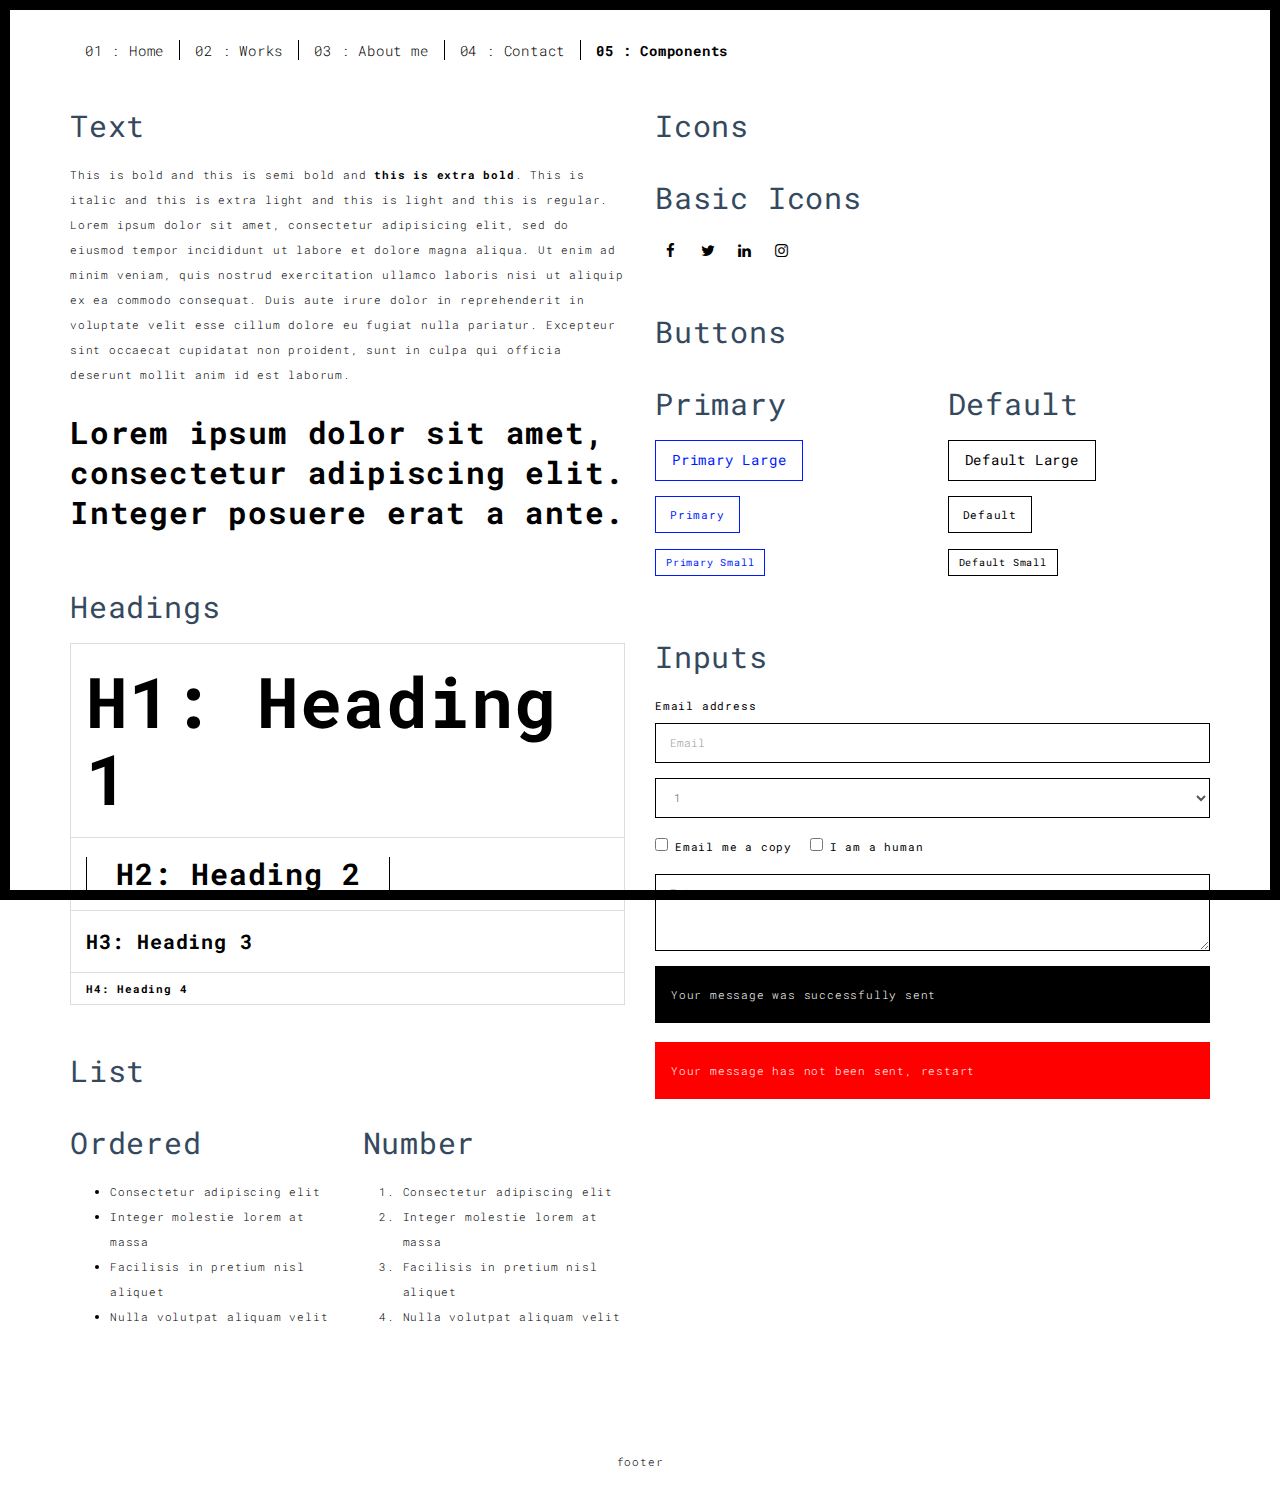
<file: components.html>
<!DOCTYPE html>
<html lang="en">

<head>
  <meta charset="UTF-8">
  <meta content="IE=edge" http-equiv="X-UA-Compatible">
  <meta content="width=device-width,initial-scale=1" name="viewport">
  <meta content="description" name="description">
  <meta name="google" content="notranslate" />
  <meta content="Mashup templates have been developped by Orson.io team" name="author">

  <!-- Disable tap highlight on IE -->
  <meta name="msapplication-tap-highlight" content="no">
  
  <link rel="apple-touch-icon" sizes="180x180" href="./assets/apple-icon-180x180.png">
  <link href="./assets/favicon.ico" rel="icon">

  <title>Title page</title>  

<link href="./main.3f6952e4.css" rel="stylesheet"></head>

<body class="">
<div id="site-border-left"></div>
<div id="site-border-right"></div>
<div id="site-border-top"></div>
<div id="site-border-bottom"></div>
 <!-- Add your content of header -->
<header>
  <nav class="navbar  navbar-fixed-top navbar-default">
    <div class="container">
        <button type="button" class="navbar-toggle collapsed" data-toggle="collapse" data-target="#navbar-collapse" aria-expanded="false">
          <span class="sr-only">Toggle navigation</span>
          <span class="icon-bar"></span>
          <span class="icon-bar"></span>
          <span class="icon-bar"></span>
        </button>

      <div class="collapse navbar-collapse" id="navbar-collapse">
        <ul class="nav navbar-nav ">
          <li><a href="./index.html" title="">01 : Home</a></li>
          <li><a href="./works.html" title="">02 : Works</a></li>
          <li><a href="./about.html" title="">03 : About me</a></li>
          <li><a href="./contact.html" title="">04 : Contact</a></li>
          <li><a href="./components.html" title="">05 : Components</a></li>
        </ul>


      </div> 
    </div>
  </nav>
</header>

<div class="section-container">
  
<!-- Add your site or app content here -->
  <div class="container">
    <div class="row">
      <div class="col-xs-12 col-md-6">

        <div class="template-example">
          <h2 class="template-title-example">Text</h2>
          <p>This is bold and this is semi bold and <b>this is extra bold</b>. This is italic and this is extra light and this is light
          and this is regular. Lorem ipsum dolor sit amet, consectetur adipisicing elit, sed do eiusmod
          tempor incididunt ut labore et dolore magna aliqua. Ut enim ad minim veniam,
          quis nostrud exercitation ullamco laboris nisi ut aliquip ex ea commodo
          consequat. Duis aute irure dolor in reprehenderit in voluptate velit esse
          cillum dolore eu fugiat nulla pariatur. Excepteur sint occaecat cupidatat non
          proident, sunt in culpa qui officia deserunt mollit anim id est laborum.

          <blockquote>
            <p>Lorem ipsum dolor sit amet, consectetur adipiscing elit. Integer posuere erat a ante.</p>
          </blockquote>
          
          </p>
        </div>

        <div class="template-example">
          <h2 class="template-title-example">Headings</h2>
          
          <table class="table table-bordered">
            <tr><td><h1>H1: Heading 1</h1></td></tr>
            <tr><td><h2>H2: Heading 2</h2></td></tr>
            <tr><td><h3>H3: Heading 3</h3></td></tr>
            <tr><td><h4>H4: Heading 4</h4></td></tr>
          </table>
          
        </div>

        
        <div class="template-example">
          <h2 class="template-title-example">List</h2>
          <div class="row">
            <div class="col-md-6">
              <h3 class="template-title-example">Ordered</h3>
              <ul>
                <li>Consectetur adipiscing elit</li>
                <li>Integer molestie lorem at massa</li>
                <li>Facilisis in pretium nisl aliquet</li>
                <li>Nulla volutpat aliquam velit</li>
              </ul>
            </div>
            <div class="col-md-6">
              <h3 class="template-title-example">Number</h3>
              <ol>
                <li>Consectetur adipiscing elit</li>
                <li>Integer molestie lorem at massa</li>
                <li>Facilisis in pretium nisl aliquet</li>
                <li>Nulla volutpat aliquam velit</li>
              </ol>
            </div>
          </div>
        </div>
        
      </div>

      <div class="col-xs-12 col-md-6">
        <div class="template-example">
          <h2 class="template-title-example">Icons</h2>
          
          <div class="row">
            
            <div class="col-md-6">
               <h3 class="template-title-example">Basic Icons</h2>
                <ul class="list-icons">
                  <li>
                    <span class="fa-icon">
                      <i class="fa fa-facebook"></i>
                    </span>
                  </li>
                  <li>
                    <span class="fa-icon">
                      <i class="fa fa-twitter"></i>
                    </span>
                  </li>
                  <li>
                    <span class="fa-icon">
                      <i class="fa fa-linkedin"></i>
                    </span>
                  </li>
                  <li>
                    <span class="fa-icon">
                      <i class="fa fa-instagram"></i>
                    </span>
                  </li>
                </ul>
            </div>

          </div>


          


        </div>

        <div class="template-example">
          <h2 class="template-title-example">Buttons</h2>
          <div class="row">
            <div class="col-md-6">
              <h3 class="template-title-example">Primary</h2>
              <div class="row">
                  <div class="col-md-6">
                  <p><a href="" class="btn btn-primary btn-lg">Primary Large</a></p>
                  <p><a href="" class="btn btn-primary">Primary </a></p>
                  <p><a href="" class="btn btn-primary btn-sm">Primary Small</a></p>
                </div>
              </div>

              
            </div>

            <div class="col-md-6">
              <h3 class="template-title-example">Default</h2>
              <div class="row">
                  <div class="col-md-6">
                  <p><a href="" class="btn btn-default btn-lg">Default Large</a></p>
                  <p><a href="" class="btn btn-default">Default </a></p>
                  <p><a href="" class="btn btn-default btn-sm">Default Small</a></p>
                </div>
              </div>

            </div>
          </div>
        </div>
        
        <div class="template-example">
          <h2 class="template-title-example">Inputs</h2>

            <div class="form-group">
              <label for="exampleInputEmail1">Email address</label>
              <input type="email" class="form-control" id="exampleInputEmail1" placeholder="Email">
            </div>

            <div class="form-group">
              <select class="form-control">
                <option>1</option>
                <option>2</option>
                <option>3</option>
                <option>4</option>
                <option>5</option>
              </select>
            </div>

            <div class="form-group">
              <label class="checkbox-inline">
                <input 
                type="checkbox" id="inlineCheckbox1" value="option1"> Email me a copy
              </label>
              <label class="checkbox-inline">
                <input type="checkbox" id="inlineCheckbox2" value="option2"> I am a human
              </label>
            </div>

            <div class="form-group">
              <textarea class="form-control" rows="3" placeholder="Enter your message"></textarea>
            </div>
            
            <div class="alert alert-success" role="alert">Your message was successfully sent</div>
            <div class="alert alert-danger" role="alert">Your message has not been sent, restart</div>
        </div>




      </div>
    </div>
  </div>
</div>

<footer class="footer-container text-center">
  <div class="container">
    <div class="row">
      <div class="col-xs-12">
  <p>footer</p>     </div>
    </div>
  </div>
</footer>

<script>
  document.addEventListener("DOMContentLoaded", function (event) {
     navActivePage();
  });
</script>

<!-- Google Analytics: change UA-XXXXX-X to be your site's ID 

<script>
  (function (i, s, o, g, r, a, m) {
    i['GoogleAnalyticsObject'] = r; i[r] = i[r] || function () {
      (i[r].q = i[r].q || []).push(arguments)
    }, i[r].l = 1 * new Date(); a = s.createElement(o),
      m = s.getElementsByTagName(o)[0]; a.async = 1; a.src = g; m.parentNode.insertBefore(a, m)
  })(window, document, 'script', '//www.google-analytics.com/analytics.js', 'ga');
  ga('create', 'UA-XXXXX-X', 'auto');
  ga('send', 'pageview');
</script>

--> <script type="text/javascript" src="./main.70a66962.js"></script></body>

</html>
</file>
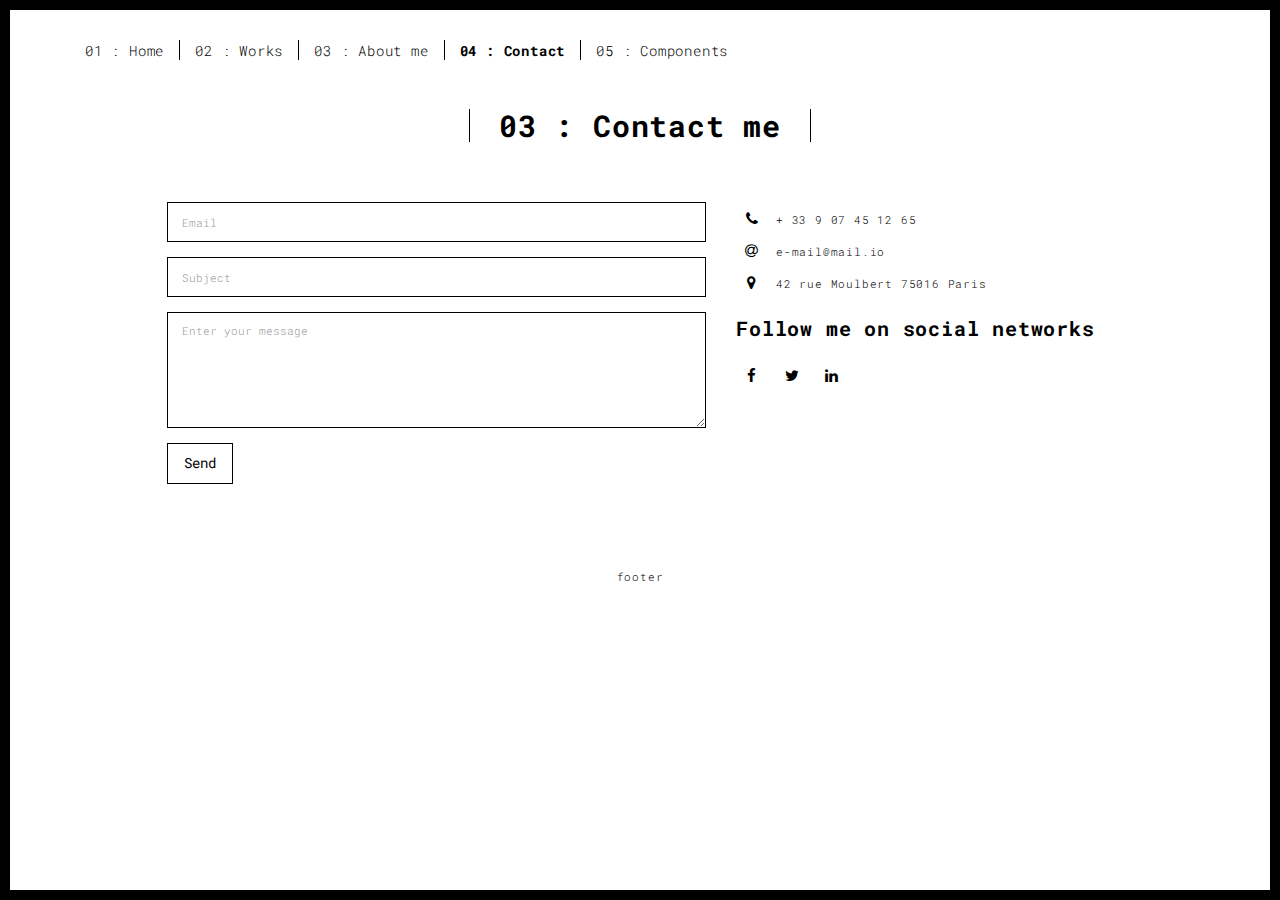
<file: contact.html>
<!DOCTYPE html>
<html lang="en">

<head>
  <meta charset="UTF-8">
  <meta content="IE=edge" http-equiv="X-UA-Compatible">
  <meta content="width=device-width,initial-scale=1" name="viewport">
  <meta content="description" name="description">
  <meta name="google" content="notranslate" />
  <meta content="Mashup templates have been developped by Orson.io team" name="author">

  <!-- Disable tap highlight on IE -->
  <meta name="msapplication-tap-highlight" content="no">
  
  <link rel="apple-touch-icon" sizes="180x180" href="./assets/apple-icon-180x180.png">
  <link href="./assets/favicon.ico" rel="icon">

  <title>Title page</title>  

<link href="./main.3f6952e4.css" rel="stylesheet"></head>

<body class="">
<div id="site-border-left"></div>
<div id="site-border-right"></div>
<div id="site-border-top"></div>
<div id="site-border-bottom"></div>
 <!-- Add your content of header -->
<header>
  <nav class="navbar  navbar-fixed-top navbar-default">
    <div class="container">
        <button type="button" class="navbar-toggle collapsed" data-toggle="collapse" data-target="#navbar-collapse" aria-expanded="false">
          <span class="sr-only">Toggle navigation</span>
          <span class="icon-bar"></span>
          <span class="icon-bar"></span>
          <span class="icon-bar"></span>
        </button>

      <div class="collapse navbar-collapse" id="navbar-collapse">
        <ul class="nav navbar-nav ">
          <li><a href="./index.html" title="">01 : Home</a></li>
          <li><a href="./works.html" title="">02 : Works</a></li>
          <li><a href="./about.html" title="">03 : About me</a></li>
          <li><a href="./contact.html" title="">04 : Contact</a></li>
          <li><a href="./components.html" title="">05 : Components</a></li>
        </ul>


      </div> 
    </div>
  </nav>
</header>

<div class="section-container">
    <div class="container">
      <div class="row">
        <div class="col-xs-12">
          <div class="section-container-spacer text-center">
            <h1 class="h2">03 : Contact me</h1>
          </div>
          
          <div class="row">
            <div class="col-md-10 col-md-offset-1">
               <form action="" class="reveal-content">
                  <div class="row">
                    <div class="col-md-7">
                      <div class="form-group">
                        <input type="email" class="form-control" id="email" placeholder="Email">
                      </div>
                      <div class="form-group">
                        <input type="text" class="form-control" id="subject" placeholder="Subject">
                      </div>
                      <div class="form-group">
                        <textarea class="form-control" rows="5" placeholder="Enter your message"></textarea>
                      </div>
                      <button type="submit" class="btn btn-default btn-lg">Send</button>
                    </div>
                    <div class="col-md-5 address-container">
                      <ul class="list-unstyled">
                        <li>
                          <span class="fa-icon">
                            <i class="fa fa-phone" aria-hidden="true"></i>
                          </span>
                          + 33 9 07 45 12 65
                        </li>
                        <li>
                          <span class="fa-icon">
                            <i class="fa fa-at" aria-hidden="true"></i>
                          </span>
                          e-mail@mail.io
                        </li>
                        <li>
                          <span class="fa-icon">
                            <i class="fa fa fa-map-marker" aria-hidden="true"></i>
                          </span>
                          42 rue Moulbert 75016 Paris
                        </li>
                      </ul>
                      <h3>Follow me on social networks</h3>
                      <a href="http://www.facebook.com" title="" class="fa-icon">
                        <i class="fa fa-facebook"></i>
                      </a>
                      <a href="http://www.twitter.com" title="" class="fa-icon">
                        <i class="fa fa-twitter"></i>
                      </a>
                      <a href="http://www.linkedin.com" title="" class="fa-icon">
                        <i class="fa fa-linkedin"></i>
                      </a>

                    </div>
                  </div>
                </form>
            </div>

          </div>
         
       </div>
      </div>
    </div>
  </div>


<footer class="footer-container text-center">
  <div class="container">
    <div class="row">
      <div class="col-xs-12">
        <p>footer</p>
      </div>
    </div>
  </div>
</footer>

<script>
  document.addEventListener("DOMContentLoaded", function (event) {
     navActivePage();
  });
</script>

<!-- Google Analytics: change UA-XXXXX-X to be your site's ID 

<script>
  (function (i, s, o, g, r, a, m) {
    i['GoogleAnalyticsObject'] = r; i[r] = i[r] || function () {
      (i[r].q = i[r].q || []).push(arguments)
    }, i[r].l = 1 * new Date(); a = s.createElement(o),
      m = s.getElementsByTagName(o)[0]; a.async = 1; a.src = g; m.parentNode.insertBefore(a, m)
  })(window, document, 'script', '//www.google-analytics.com/analytics.js', 'ga');
  ga('create', 'UA-XXXXX-X', 'auto');
  ga('send', 'pageview');
</script>

--> <script type="text/javascript" src="./main.70a66962.js"></script></body>

</html>
</file>
<file: main.3f6952e4.css>
@import url(https://fonts.googleapis.com/css?family=Roboto:900|Roboto+Mono:300,400,700);@import url(https://maxcdn.bootstrapcdn.com/font-awesome/4.7.0/css/font-awesome.min.css);/*!
 * Bootstrap v3.3.7 (http://getbootstrap.com)
 * Copyright 2011-2016 Twitter, Inc.
 * Licensed under MIT (https://github.com/twbs/bootstrap/blob/master/LICENSE)
 */
/*! normalize.css v3.0.3 | MIT License | github.com/necolas/normalize.css */html{font-family:sans-serif;-ms-text-size-adjust:100%;-webkit-text-size-adjust:100%}body{margin:0}article,aside,details,figcaption,figure,footer,header,hgroup,main,menu,nav,section,summary{display:block}audio,canvas,progress,video{display:inline-block;vertical-align:baseline}audio:not([controls]){display:none;height:0}[hidden],template{display:none}a{background-color:transparent}a:active,a:hover{outline:0}abbr[title]{border-bottom:1px dotted}b,strong{font-weight:700}dfn{font-style:italic}h1{font-size:2em;margin:.67em 0}mark{background:#ff0;color:#000}small{font-size:80%}sub,sup{font-size:75%;line-height:0;position:relative;vertical-align:baseline}sup{top:-.5em}sub{bottom:-.25em}img{border:0}svg:not(:root){overflow:hidden}figure{margin:1em 40px}hr{box-sizing:content-box;height:0}pre{overflow:auto}code,kbd,pre,samp{font-family:monospace,monospace;font-size:1em}button,input,optgroup,select,textarea{color:inherit;font:inherit;margin:0}button{overflow:visible}button,select{text-transform:none}button,html input[type=button],input[type=reset],input[type=submit]{-webkit-appearance:button;cursor:pointer}button[disabled],html input[disabled]{cursor:default}button::-moz-focus-inner,input::-moz-focus-inner{border:0;padding:0}input{line-height:normal}input[type=checkbox],input[type=radio]{box-sizing:border-box;padding:0}input[type=number]::-webkit-inner-spin-button,input[type=number]::-webkit-outer-spin-button{height:auto}input[type=search]{-webkit-appearance:textfield;box-sizing:content-box}input[type=search]::-webkit-search-cancel-button,input[type=search]::-webkit-search-decoration{-webkit-appearance:none}fieldset{border:1px solid silver;margin:0 2px;padding:.35em .625em .75em}textarea{overflow:auto}optgroup{font-weight:700}table{border-collapse:collapse;border-spacing:0}td,th{padding:0}

/*! Source: https://github.com/h5bp/html5-boilerplate/blob/master/src/css/main.css */@media print{*,:after,:before{background:transparent!important;color:#000!important;box-shadow:none!important;text-shadow:none!important}a,a:visited{text-decoration:underline}a[href]:after{content:" (" attr(href) ")"}abbr[title]:after{content:" (" attr(title) ")"}a[href^="#"]:after,a[href^="javascript:"]:after{content:""}blockquote,pre{border:1px solid #999;page-break-inside:avoid}thead{display:table-header-group}img,tr{page-break-inside:avoid}img{max-width:100%!important}h2,h3,p{orphans:3;widows:3}h2,h3{page-break-after:avoid}.navbar{display:none}.btn>.caret,.dropup>.btn>.caret{border-top-color:#000!important}.label{border:1px solid #000}.table{border-collapse:collapse!important}.table td,.table th{background-color:#fff!important}.table-bordered td,.table-bordered th{border:1px solid #ddd!important}}*,:after,:before{-webkit-box-sizing:border-box;-moz-box-sizing:border-box;box-sizing:border-box}html{font-size:10px;-webkit-tap-highlight-color:transparent}body{font-family:Roboto Mono,Helvetica,Arial,sans-serif;font-size:11px;line-height:1.78;color:#000;background-color:#fff}button,input,select,textarea{font-family:inherit;font-size:inherit;line-height:inherit}a{color:#001aff;text-decoration:none}a:focus,a:hover{color:#0012b3;text-decoration:underline}a:focus{outline:5px auto -webkit-focus-ring-color;outline-offset:-2px}figure{margin:0}img{vertical-align:middle}.img-responsive{display:block;max-width:100%;height:auto}.img-rounded{border-radius:0}.img-thumbnail{padding:4px;line-height:1.78;background-color:#fff;border:1px solid #ddd;border-radius:0;-webkit-transition:all .2s ease-in-out;-o-transition:all .2s ease-in-out;transition:all .2s ease-in-out;display:inline-block;max-width:100%;height:auto}.img-circle{border-radius:50%}hr{margin-top:19px;margin-bottom:19px;border:0;border-top:1px solid #eee}.sr-only{position:absolute;width:1px;height:1px;margin:-1px;padding:0;overflow:hidden;clip:rect(0,0,0,0);border:0}.sr-only-focusable:active,.sr-only-focusable:focus{position:static;width:auto;height:auto;margin:0;overflow:visible;clip:auto}[role=button]{cursor:pointer}.h1,.h2,.h3,.h4,.h5,.h6,h1,h2,h3,h4,h5,h6{font-family:Roboto Mono,Helvetica,Arial,sans-serif;font-weight:700;line-height:1.1;color:#000}.h1 .small,.h1 small,.h2 .small,.h2 small,.h3 .small,.h3 small,.h4 .small,.h4 small,.h5 .small,.h5 small,.h6 .small,.h6 small,h1 .small,h1 small,h2 .small,h2 small,h3 .small,h3 small,h4 .small,h4 small,h5 .small,h5 small,h6 .small,h6 small{font-weight:400;line-height:1;color:#777}.h1,.h2,.h3,h1,h2,h3{margin-top:19px;margin-bottom:9.5px}.h1 .small,.h1 small,.h2 .small,.h2 small,.h3 .small,.h3 small,h1 .small,h1 small,h2 .small,h2 small,h3 .small,h3 small{font-size:65%}.h4,.h5,.h6,h4,h5,h6{margin-top:9.5px;margin-bottom:9.5px}.h4 .small,.h4 small,.h5 .small,.h5 small,.h6 .small,.h6 small,h4 .small,h4 small,h5 .small,h5 small,h6 .small,h6 small{font-size:75%}.h1,h1{font-size:70px}.h2,h2{font-size:30px}.h3,h3{font-size:20px}.h4,.h5,h4,h5{font-size:11px}.h6,h6{font-size:10px}p{margin:0 0 9.5px}.lead{margin-bottom:19px;font-size:12px;font-weight:300;line-height:1.4}@media (min-width:768px){.lead{font-size:16.5px}}.small,small{font-size:90%}.mark,mark{background-color:#fcf8e3;padding:.2em}.text-left{text-align:left}.text-right{text-align:right}.text-center{text-align:center}.text-justify{text-align:justify}.text-nowrap{white-space:nowrap}.text-lowercase{text-transform:lowercase}.initialism,.text-uppercase{text-transform:uppercase}.text-capitalize{text-transform:capitalize}.text-muted{color:#777}.text-primary{color:#001aff}a.text-primary:focus,a.text-primary:hover{color:#0015cc}.text-success{color:#fff}a.text-success:focus,a.text-success:hover{color:#e6e6e6}.text-info{color:#31708f}a.text-info:focus,a.text-info:hover{color:#245269}.text-warning{color:#8a6d3b}a.text-warning:focus,a.text-warning:hover{color:#66512c}.text-danger{color:#fff}a.text-danger:focus,a.text-danger:hover{color:#e6e6e6}.bg-primary{color:#fff;background-color:#001aff}a.bg-primary:focus,a.bg-primary:hover{background-color:#0015cc}.bg-success,a.bg-success:focus,a.bg-success:hover{background-color:#000}.bg-info{background-color:#d9edf7}a.bg-info:focus,a.bg-info:hover{background-color:#afd9ee}.bg-warning{background-color:#fcf8e3}a.bg-warning:focus,a.bg-warning:hover{background-color:#f7ecb5}.bg-danger{background-color:red}a.bg-danger:focus,a.bg-danger:hover{background-color:#c00}.page-header{padding-bottom:8.5px;margin:38px 0 19px;border-bottom:1px solid #eee}ol,ul{margin-top:0;margin-bottom:9.5px}ol ol,ol ul,ul ol,ul ul{margin-bottom:0}.list-inline,.list-unstyled{padding-left:0;list-style:none}.list-inline{margin-left:-5px}.list-inline>li{display:inline-block;padding-left:5px;padding-right:5px}dl{margin-top:0;margin-bottom:19px}dd,dt{line-height:1.78}dt{font-weight:700}dd{margin-left:0}.dl-horizontal dd:after,.dl-horizontal dd:before{content:" ";display:table}.dl-horizontal dd:after{clear:both}@media (min-width:768px){.dl-horizontal dt{float:left;width:160px;clear:left;text-align:right;overflow:hidden;text-overflow:ellipsis;white-space:nowrap}.dl-horizontal dd{margin-left:180px}}abbr[data-original-title],abbr[title]{cursor:help;border-bottom:1px dotted #777}.initialism{font-size:90%}blockquote{padding:9.5px 19px;margin:0 0 19px;font-size:13.75px;border-left:5px solid #eee}blockquote ol:last-child,blockquote p:last-child,blockquote ul:last-child{margin-bottom:0}blockquote .small,blockquote footer,blockquote small{display:block;font-size:80%;line-height:1.78;color:#777}blockquote .small:before,blockquote footer:before,blockquote small:before{content:"\2014   \A0"}.blockquote-reverse,blockquote.pull-right{padding-right:15px;padding-left:0;border-right:5px solid #eee;border-left:0;text-align:right}.blockquote-reverse .small:before,.blockquote-reverse footer:before,.blockquote-reverse small:before,blockquote.pull-right .small:before,blockquote.pull-right footer:before,blockquote.pull-right small:before{content:""}.blockquote-reverse .small:after,.blockquote-reverse footer:after,.blockquote-reverse small:after,blockquote.pull-right .small:after,blockquote.pull-right footer:after,blockquote.pull-right small:after{content:"\A0   \2014"}address{margin-bottom:19px;font-style:normal;line-height:1.78}code,kbd,pre,samp{font-family:Menlo,Monaco,Consolas,Courier New,monospace}code{color:#c7254e;background-color:#f9f2f4}code,kbd{padding:2px 4px;font-size:90%;border-radius:0}kbd{color:#fff;background-color:#333;box-shadow:inset 0 -1px 0 rgba(0,0,0,.25)}kbd kbd{padding:0;font-size:100%;font-weight:700;box-shadow:none}pre{display:block;padding:9px;margin:0 0 9.5px;font-size:10px;line-height:1.78;word-break:break-all;word-wrap:break-word;color:#333;background-color:#f5f5f5;border:1px solid #ccc;border-radius:0}pre code{padding:0;font-size:inherit;color:inherit;white-space:pre-wrap;background-color:transparent;border-radius:0}.pre-scrollable{max-height:340px;overflow-y:scroll}.container{margin-right:auto;margin-left:auto;padding-left:15px;padding-right:15px}.container:after,.container:before{content:" ";display:table}.container:after{clear:both}@media (min-width:768px){.container{width:750px}}@media (min-width:992px){.container{width:970px}}@media (min-width:1200px){.container{width:1170px}}.container-fluid{margin-right:auto;margin-left:auto;padding-left:15px;padding-right:15px}.container-fluid:after,.container-fluid:before{content:" ";display:table}.container-fluid:after{clear:both}.row{margin-left:-15px;margin-right:-15px}.row:after,.row:before{content:" ";display:table}.row:after{clear:both}.col-lg-1,.col-lg-2,.col-lg-3,.col-lg-4,.col-lg-5,.col-lg-6,.col-lg-7,.col-lg-8,.col-lg-9,.col-lg-10,.col-lg-11,.col-lg-12,.col-md-1,.col-md-2,.col-md-3,.col-md-4,.col-md-5,.col-md-6,.col-md-7,.col-md-8,.col-md-9,.col-md-10,.col-md-11,.col-md-12,.col-sm-1,.col-sm-2,.col-sm-3,.col-sm-4,.col-sm-5,.col-sm-6,.col-sm-7,.col-sm-8,.col-sm-9,.col-sm-10,.col-sm-11,.col-sm-12,.col-xs-1,.col-xs-2,.col-xs-3,.col-xs-4,.col-xs-5,.col-xs-6,.col-xs-7,.col-xs-8,.col-xs-9,.col-xs-10,.col-xs-11,.col-xs-12{position:relative;min-height:1px;padding-left:15px;padding-right:15px}.col-xs-1,.col-xs-2,.col-xs-3,.col-xs-4,.col-xs-5,.col-xs-6,.col-xs-7,.col-xs-8,.col-xs-9,.col-xs-10,.col-xs-11,.col-xs-12{float:left}.col-xs-1{width:8.33333%}.col-xs-2{width:16.66667%}.col-xs-3{width:25%}.col-xs-4{width:33.33333%}.col-xs-5{width:41.66667%}.col-xs-6{width:50%}.col-xs-7{width:58.33333%}.col-xs-8{width:66.66667%}.col-xs-9{width:75%}.col-xs-10{width:83.33333%}.col-xs-11{width:91.66667%}.col-xs-12{width:100%}.col-xs-pull-0{right:auto}.col-xs-pull-1{right:8.33333%}.col-xs-pull-2{right:16.66667%}.col-xs-pull-3{right:25%}.col-xs-pull-4{right:33.33333%}.col-xs-pull-5{right:41.66667%}.col-xs-pull-6{right:50%}.col-xs-pull-7{right:58.33333%}.col-xs-pull-8{right:66.66667%}.col-xs-pull-9{right:75%}.col-xs-pull-10{right:83.33333%}.col-xs-pull-11{right:91.66667%}.col-xs-pull-12{right:100%}.col-xs-push-0{left:auto}.col-xs-push-1{left:8.33333%}.col-xs-push-2{left:16.66667%}.col-xs-push-3{left:25%}.col-xs-push-4{left:33.33333%}.col-xs-push-5{left:41.66667%}.col-xs-push-6{left:50%}.col-xs-push-7{left:58.33333%}.col-xs-push-8{left:66.66667%}.col-xs-push-9{left:75%}.col-xs-push-10{left:83.33333%}.col-xs-push-11{left:91.66667%}.col-xs-push-12{left:100%}.col-xs-offset-0{margin-left:0}.col-xs-offset-1{margin-left:8.33333%}.col-xs-offset-2{margin-left:16.66667%}.col-xs-offset-3{margin-left:25%}.col-xs-offset-4{margin-left:33.33333%}.col-xs-offset-5{margin-left:41.66667%}.col-xs-offset-6{margin-left:50%}.col-xs-offset-7{margin-left:58.33333%}.col-xs-offset-8{margin-left:66.66667%}.col-xs-offset-9{margin-left:75%}.col-xs-offset-10{margin-left:83.33333%}.col-xs-offset-11{margin-left:91.66667%}.col-xs-offset-12{margin-left:100%}@media (min-width:768px){.col-sm-1,.col-sm-2,.col-sm-3,.col-sm-4,.col-sm-5,.col-sm-6,.col-sm-7,.col-sm-8,.col-sm-9,.col-sm-10,.col-sm-11,.col-sm-12{float:left}.col-sm-1{width:8.33333%}.col-sm-2{width:16.66667%}.col-sm-3{width:25%}.col-sm-4{width:33.33333%}.col-sm-5{width:41.66667%}.col-sm-6{width:50%}.col-sm-7{width:58.33333%}.col-sm-8{width:66.66667%}.col-sm-9{width:75%}.col-sm-10{width:83.33333%}.col-sm-11{width:91.66667%}.col-sm-12{width:100%}.col-sm-pull-0{right:auto}.col-sm-pull-1{right:8.33333%}.col-sm-pull-2{right:16.66667%}.col-sm-pull-3{right:25%}.col-sm-pull-4{right:33.33333%}.col-sm-pull-5{right:41.66667%}.col-sm-pull-6{right:50%}.col-sm-pull-7{right:58.33333%}.col-sm-pull-8{right:66.66667%}.col-sm-pull-9{right:75%}.col-sm-pull-10{right:83.33333%}.col-sm-pull-11{right:91.66667%}.col-sm-pull-12{right:100%}.col-sm-push-0{left:auto}.col-sm-push-1{left:8.33333%}.col-sm-push-2{left:16.66667%}.col-sm-push-3{left:25%}.col-sm-push-4{left:33.33333%}.col-sm-push-5{left:41.66667%}.col-sm-push-6{left:50%}.col-sm-push-7{left:58.33333%}.col-sm-push-8{left:66.66667%}.col-sm-push-9{left:75%}.col-sm-push-10{left:83.33333%}.col-sm-push-11{left:91.66667%}.col-sm-push-12{left:100%}.col-sm-offset-0{margin-left:0}.col-sm-offset-1{margin-left:8.33333%}.col-sm-offset-2{margin-left:16.66667%}.col-sm-offset-3{margin-left:25%}.col-sm-offset-4{margin-left:33.33333%}.col-sm-offset-5{margin-left:41.66667%}.col-sm-offset-6{margin-left:50%}.col-sm-offset-7{margin-left:58.33333%}.col-sm-offset-8{margin-left:66.66667%}.col-sm-offset-9{margin-left:75%}.col-sm-offset-10{margin-left:83.33333%}.col-sm-offset-11{margin-left:91.66667%}.col-sm-offset-12{margin-left:100%}}@media (min-width:992px){.col-md-1,.col-md-2,.col-md-3,.col-md-4,.col-md-5,.col-md-6,.col-md-7,.col-md-8,.col-md-9,.col-md-10,.col-md-11,.col-md-12{float:left}.col-md-1{width:8.33333%}.col-md-2{width:16.66667%}.col-md-3{width:25%}.col-md-4{width:33.33333%}.col-md-5{width:41.66667%}.col-md-6{width:50%}.col-md-7{width:58.33333%}.col-md-8{width:66.66667%}.col-md-9{width:75%}.col-md-10{width:83.33333%}.col-md-11{width:91.66667%}.col-md-12{width:100%}.col-md-pull-0{right:auto}.col-md-pull-1{right:8.33333%}.col-md-pull-2{right:16.66667%}.col-md-pull-3{right:25%}.col-md-pull-4{right:33.33333%}.col-md-pull-5{right:41.66667%}.col-md-pull-6{right:50%}.col-md-pull-7{right:58.33333%}.col-md-pull-8{right:66.66667%}.col-md-pull-9{right:75%}.col-md-pull-10{right:83.33333%}.col-md-pull-11{right:91.66667%}.col-md-pull-12{right:100%}.col-md-push-0{left:auto}.col-md-push-1{left:8.33333%}.col-md-push-2{left:16.66667%}.col-md-push-3{left:25%}.col-md-push-4{left:33.33333%}.col-md-push-5{left:41.66667%}.col-md-push-6{left:50%}.col-md-push-7{left:58.33333%}.col-md-push-8{left:66.66667%}.col-md-push-9{left:75%}.col-md-push-10{left:83.33333%}.col-md-push-11{left:91.66667%}.col-md-push-12{left:100%}.col-md-offset-0{margin-left:0}.col-md-offset-1{margin-left:8.33333%}.col-md-offset-2{margin-left:16.66667%}.col-md-offset-3{margin-left:25%}.col-md-offset-4{margin-left:33.33333%}.col-md-offset-5{margin-left:41.66667%}.col-md-offset-6{margin-left:50%}.col-md-offset-7{margin-left:58.33333%}.col-md-offset-8{margin-left:66.66667%}.col-md-offset-9{margin-left:75%}.col-md-offset-10{margin-left:83.33333%}.col-md-offset-11{margin-left:91.66667%}.col-md-offset-12{margin-left:100%}}@media (min-width:1200px){.col-lg-1,.col-lg-2,.col-lg-3,.col-lg-4,.col-lg-5,.col-lg-6,.col-lg-7,.col-lg-8,.col-lg-9,.col-lg-10,.col-lg-11,.col-lg-12{float:left}.col-lg-1{width:8.33333%}.col-lg-2{width:16.66667%}.col-lg-3{width:25%}.col-lg-4{width:33.33333%}.col-lg-5{width:41.66667%}.col-lg-6{width:50%}.col-lg-7{width:58.33333%}.col-lg-8{width:66.66667%}.col-lg-9{width:75%}.col-lg-10{width:83.33333%}.col-lg-11{width:91.66667%}.col-lg-12{width:100%}.col-lg-pull-0{right:auto}.col-lg-pull-1{right:8.33333%}.col-lg-pull-2{right:16.66667%}.col-lg-pull-3{right:25%}.col-lg-pull-4{right:33.33333%}.col-lg-pull-5{right:41.66667%}.col-lg-pull-6{right:50%}.col-lg-pull-7{right:58.33333%}.col-lg-pull-8{right:66.66667%}.col-lg-pull-9{right:75%}.col-lg-pull-10{right:83.33333%}.col-lg-pull-11{right:91.66667%}.col-lg-pull-12{right:100%}.col-lg-push-0{left:auto}.col-lg-push-1{left:8.33333%}.col-lg-push-2{left:16.66667%}.col-lg-push-3{left:25%}.col-lg-push-4{left:33.33333%}.col-lg-push-5{left:41.66667%}.col-lg-push-6{left:50%}.col-lg-push-7{left:58.33333%}.col-lg-push-8{left:66.66667%}.col-lg-push-9{left:75%}.col-lg-push-10{left:83.33333%}.col-lg-push-11{left:91.66667%}.col-lg-push-12{left:100%}.col-lg-offset-0{margin-left:0}.col-lg-offset-1{margin-left:8.33333%}.col-lg-offset-2{margin-left:16.66667%}.col-lg-offset-3{margin-left:25%}.col-lg-offset-4{margin-left:33.33333%}.col-lg-offset-5{margin-left:41.66667%}.col-lg-offset-6{margin-left:50%}.col-lg-offset-7{margin-left:58.33333%}.col-lg-offset-8{margin-left:66.66667%}.col-lg-offset-9{margin-left:75%}.col-lg-offset-10{margin-left:83.33333%}.col-lg-offset-11{margin-left:91.66667%}.col-lg-offset-12{margin-left:100%}}table{background-color:transparent}caption{padding-top:8px;padding-bottom:8px;color:#777}caption,th{text-align:left}.table{width:100%;max-width:100%;margin-bottom:19px}.table>tbody>tr>td,.table>tbody>tr>th,.table>tfoot>tr>td,.table>tfoot>tr>th,.table>thead>tr>td,.table>thead>tr>th{padding:8px;line-height:1.78;vertical-align:top;border-top:1px solid #ddd}.table>thead>tr>th{vertical-align:bottom;border-bottom:2px solid #ddd}.table>caption+thead>tr:first-child>td,.table>caption+thead>tr:first-child>th,.table>colgroup+thead>tr:first-child>td,.table>colgroup+thead>tr:first-child>th,.table>thead:first-child>tr:first-child>td,.table>thead:first-child>tr:first-child>th{border-top:0}.table>tbody+tbody{border-top:2px solid #ddd}.table .table{background-color:#fff}.table-condensed>tbody>tr>td,.table-condensed>tbody>tr>th,.table-condensed>tfoot>tr>td,.table-condensed>tfoot>tr>th,.table-condensed>thead>tr>td,.table-condensed>thead>tr>th{padding:5px}.table-bordered,.table-bordered>tbody>tr>td,.table-bordered>tbody>tr>th,.table-bordered>tfoot>tr>td,.table-bordered>tfoot>tr>th,.table-bordered>thead>tr>td,.table-bordered>thead>tr>th{border:1px solid #ddd}.table-bordered>thead>tr>td,.table-bordered>thead>tr>th{border-bottom-width:2px}.table-striped>tbody>tr:nth-of-type(odd){background-color:#f9f9f9}.table-hover>tbody>tr:hover{background-color:#f5f5f5}table col[class*=col-]{position:static;float:none;display:table-column}table td[class*=col-],table th[class*=col-]{position:static;float:none;display:table-cell}.table>tbody>tr.active>td,.table>tbody>tr.active>th,.table>tbody>tr>td.active,.table>tbody>tr>th.active,.table>tfoot>tr.active>td,.table>tfoot>tr.active>th,.table>tfoot>tr>td.active,.table>tfoot>tr>th.active,.table>thead>tr.active>td,.table>thead>tr.active>th,.table>thead>tr>td.active,.table>thead>tr>th.active{background-color:#f5f5f5}.table-hover>tbody>tr.active:hover>td,.table-hover>tbody>tr.active:hover>th,.table-hover>tbody>tr:hover>.active,.table-hover>tbody>tr>td.active:hover,.table-hover>tbody>tr>th.active:hover{background-color:#e8e8e8}.table-hover>tbody>tr.success:hover>td,.table-hover>tbody>tr.success:hover>th,.table-hover>tbody>tr:hover>.success,.table-hover>tbody>tr>td.success:hover,.table-hover>tbody>tr>th.success:hover,.table>tbody>tr.success>td,.table>tbody>tr.success>th,.table>tbody>tr>td.success,.table>tbody>tr>th.success,.table>tfoot>tr.success>td,.table>tfoot>tr.success>th,.table>tfoot>tr>td.success,.table>tfoot>tr>th.success,.table>thead>tr.success>td,.table>thead>tr.success>th,.table>thead>tr>td.success,.table>thead>tr>th.success{background-color:#000}.table>tbody>tr.info>td,.table>tbody>tr.info>th,.table>tbody>tr>td.info,.table>tbody>tr>th.info,.table>tfoot>tr.info>td,.table>tfoot>tr.info>th,.table>tfoot>tr>td.info,.table>tfoot>tr>th.info,.table>thead>tr.info>td,.table>thead>tr.info>th,.table>thead>tr>td.info,.table>thead>tr>th.info{background-color:#d9edf7}.table-hover>tbody>tr.info:hover>td,.table-hover>tbody>tr.info:hover>th,.table-hover>tbody>tr:hover>.info,.table-hover>tbody>tr>td.info:hover,.table-hover>tbody>tr>th.info:hover{background-color:#c4e3f3}.table>tbody>tr.warning>td,.table>tbody>tr.warning>th,.table>tbody>tr>td.warning,.table>tbody>tr>th.warning,.table>tfoot>tr.warning>td,.table>tfoot>tr.warning>th,.table>tfoot>tr>td.warning,.table>tfoot>tr>th.warning,.table>thead>tr.warning>td,.table>thead>tr.warning>th,.table>thead>tr>td.warning,.table>thead>tr>th.warning{background-color:#fcf8e3}.table-hover>tbody>tr.warning:hover>td,.table-hover>tbody>tr.warning:hover>th,.table-hover>tbody>tr:hover>.warning,.table-hover>tbody>tr>td.warning:hover,.table-hover>tbody>tr>th.warning:hover{background-color:#faf2cc}.table>tbody>tr.danger>td,.table>tbody>tr.danger>th,.table>tbody>tr>td.danger,.table>tbody>tr>th.danger,.table>tfoot>tr.danger>td,.table>tfoot>tr.danger>th,.table>tfoot>tr>td.danger,.table>tfoot>tr>th.danger,.table>thead>tr.danger>td,.table>thead>tr.danger>th,.table>thead>tr>td.danger,.table>thead>tr>th.danger{background-color:red}.table-hover>tbody>tr.danger:hover>td,.table-hover>tbody>tr.danger:hover>th,.table-hover>tbody>tr:hover>.danger,.table-hover>tbody>tr>td.danger:hover,.table-hover>tbody>tr>th.danger:hover{background-color:#e60000}.table-responsive{overflow-x:auto;min-height:.01%}@media screen and (max-width:767px){.table-responsive{width:100%;margin-bottom:14.25px;overflow-y:hidden;-ms-overflow-style:-ms-autohiding-scrollbar;border:1px solid #ddd}.table-responsive>.table{margin-bottom:0}.table-responsive>.table>tbody>tr>td,.table-responsive>.table>tbody>tr>th,.table-responsive>.table>tfoot>tr>td,.table-responsive>.table>tfoot>tr>th,.table-responsive>.table>thead>tr>td,.table-responsive>.table>thead>tr>th{white-space:nowrap}.table-responsive>.table-bordered{border:0}.table-responsive>.table-bordered>tbody>tr>td:first-child,.table-responsive>.table-bordered>tbody>tr>th:first-child,.table-responsive>.table-bordered>tfoot>tr>td:first-child,.table-responsive>.table-bordered>tfoot>tr>th:first-child,.table-responsive>.table-bordered>thead>tr>td:first-child,.table-responsive>.table-bordered>thead>tr>th:first-child{border-left:0}.table-responsive>.table-bordered>tbody>tr>td:last-child,.table-responsive>.table-bordered>tbody>tr>th:last-child,.table-responsive>.table-bordered>tfoot>tr>td:last-child,.table-responsive>.table-bordered>tfoot>tr>th:last-child,.table-responsive>.table-bordered>thead>tr>td:last-child,.table-responsive>.table-bordered>thead>tr>th:last-child{border-right:0}.table-responsive>.table-bordered>tbody>tr:last-child>td,.table-responsive>.table-bordered>tbody>tr:last-child>th,.table-responsive>.table-bordered>tfoot>tr:last-child>td,.table-responsive>.table-bordered>tfoot>tr:last-child>th{border-bottom:0}}fieldset{margin:0;min-width:0}fieldset,legend{padding:0;border:0}legend{display:block;width:100%;margin-bottom:19px;font-size:16.5px;line-height:inherit;color:#333;border-bottom:1px solid #e5e5e5}label{display:inline-block;max-width:100%;margin-bottom:5px;font-weight:700}input[type=search]{-webkit-box-sizing:border-box;-moz-box-sizing:border-box;box-sizing:border-box}input[type=checkbox],input[type=radio]{margin:4px 0 0;margin-top:1px\9;line-height:normal}input[type=file]{display:block}input[type=range]{display:block;width:100%}select[multiple],select[size]{height:auto}input[type=checkbox]:focus,input[type=file]:focus,input[type=radio]:focus{outline:5px auto -webkit-focus-ring-color;outline-offset:-2px}output{padding-top:9px}.form-control,output{display:block;font-size:11px;line-height:1.78;color:#555}.form-control{width:100%;height:40px;padding:8px 14px;background-color:#fff;background-image:none;border:1px solid #000;border-radius:0;-webkit-box-shadow:inset 0 1px 1px rgba(0,0,0,.075);box-shadow:inset 0 1px 1px rgba(0,0,0,.075);-webkit-transition:border-color .15s ease-in-out,box-shadow .15s ease-in-out;-o-transition:border-color ease-in-out .15s,box-shadow ease-in-out .15s;transition:border-color .15s ease-in-out,box-shadow .15s ease-in-out}.form-control:focus{border-color:#66afe9;-webkit-box-shadow:inset 0 1px 1px rgba(0,0,0,.075),0 0 8px rgba(102,175,233,.6);box-shadow:inset 0 1px 1px rgba(0,0,0,.075),0 0 8px rgba(102,175,233,.6)}.form-control::-moz-placeholder{color:#999;opacity:1}.form-control:-ms-input-placeholder{color:#999}.form-control::-webkit-input-placeholder{color:#999}.form-control::-ms-expand{border:0;background-color:transparent}.form-control[disabled],.form-control[readonly],fieldset[disabled] .form-control{background-color:#eee;opacity:1}.form-control[disabled],fieldset[disabled] .form-control{cursor:not-allowed}textarea.form-control{height:auto}input[type=search]{-webkit-appearance:none}@media screen and (-webkit-min-device-pixel-ratio:0){input[type=date].form-control,input[type=datetime-local].form-control,input[type=month].form-control,input[type=time].form-control{line-height:40px}.input-group-sm>.input-group-btn>input[type=date].btn,.input-group-sm>.input-group-btn>input[type=datetime-local].btn,.input-group-sm>.input-group-btn>input[type=month].btn,.input-group-sm>.input-group-btn>input[type=time].btn,.input-group-sm>input[type=date].form-control,.input-group-sm>input[type=date].input-group-addon,.input-group-sm>input[type=datetime-local].form-control,.input-group-sm>input[type=datetime-local].input-group-addon,.input-group-sm>input[type=month].form-control,.input-group-sm>input[type=month].input-group-addon,.input-group-sm>input[type=time].form-control,.input-group-sm>input[type=time].input-group-addon,.input-group-sm input[type=date],.input-group-sm input[type=datetime-local],.input-group-sm input[type=month],.input-group-sm input[type=time],input[type=date].input-sm,input[type=datetime-local].input-sm,input[type=month].input-sm,input[type=time].input-sm{line-height:27px}.input-group-lg>.input-group-btn>input[type=date].btn,.input-group-lg>.input-group-btn>input[type=datetime-local].btn,.input-group-lg>.input-group-btn>input[type=month].btn,.input-group-lg>.input-group-btn>input[type=time].btn,.input-group-lg>input[type=date].form-control,.input-group-lg>input[type=date].input-group-addon,.input-group-lg>input[type=datetime-local].form-control,.input-group-lg>input[type=datetime-local].input-group-addon,.input-group-lg>input[type=month].form-control,.input-group-lg>input[type=month].input-group-addon,.input-group-lg>input[type=time].form-control,.input-group-lg>input[type=time].input-group-addon,.input-group-lg input[type=date],.input-group-lg input[type=datetime-local],.input-group-lg input[type=month],.input-group-lg input[type=time],input[type=date].input-lg,input[type=datetime-local].input-lg,input[type=month].input-lg,input[type=time].input-lg{line-height:41px}}.form-group{margin-bottom:15px}.checkbox,.radio{position:relative;display:block;margin-top:10px;margin-bottom:10px}.checkbox label,.radio label{min-height:19px;padding-left:20px;margin-bottom:0;font-weight:400;cursor:pointer}.checkbox-inline input[type=checkbox],.checkbox input[type=checkbox],.radio-inline input[type=radio],.radio input[type=radio]{position:absolute;margin-left:-20px;margin-top:4px\9}.checkbox+.checkbox,.radio+.radio{margin-top:-5px}.checkbox-inline,.radio-inline{position:relative;display:inline-block;padding-left:20px;margin-bottom:0;vertical-align:middle;font-weight:400;cursor:pointer}.checkbox-inline+.checkbox-inline,.radio-inline+.radio-inline{margin-top:0;margin-left:10px}.checkbox-inline.disabled,.checkbox.disabled label,.radio-inline.disabled,.radio.disabled label,fieldset[disabled] .checkbox-inline,fieldset[disabled] .checkbox label,fieldset[disabled] .radio-inline,fieldset[disabled] .radio label,fieldset[disabled] input[type=checkbox],fieldset[disabled] input[type=radio],input[type=checkbox].disabled,input[type=checkbox][disabled],input[type=radio].disabled,input[type=radio][disabled]{cursor:not-allowed}.form-control-static{padding-top:9px;padding-bottom:9px;margin-bottom:0;min-height:30px}.form-control-static.input-lg,.form-control-static.input-sm,.input-group-lg>.form-control-static.form-control,.input-group-lg>.form-control-static.input-group-addon,.input-group-lg>.input-group-btn>.form-control-static.btn,.input-group-sm>.form-control-static.form-control,.input-group-sm>.form-control-static.input-group-addon,.input-group-sm>.input-group-btn>.form-control-static.btn{padding-left:0;padding-right:0}.input-group-sm>.form-control,.input-group-sm>.input-group-addon,.input-group-sm>.input-group-btn>.btn,.input-sm{height:27px;padding:5px 10px;font-size:10px;line-height:1.5;border-radius:0}.input-group-sm>.input-group-btn>select.btn,.input-group-sm>select.form-control,.input-group-sm>select.input-group-addon,select.input-sm{height:27px;line-height:27px}.input-group-sm>.input-group-btn>select[multiple].btn,.input-group-sm>.input-group-btn>textarea.btn,.input-group-sm>select[multiple].form-control,.input-group-sm>select[multiple].input-group-addon,.input-group-sm>textarea.form-control,.input-group-sm>textarea.input-group-addon,select[multiple].input-sm,textarea.input-sm{height:auto}.form-group-sm .form-control{height:27px;padding:5px 10px;font-size:10px;line-height:1.5;border-radius:0}.form-group-sm select.form-control{height:27px;line-height:27px}.form-group-sm select[multiple].form-control,.form-group-sm textarea.form-control{height:auto}.form-group-sm .form-control-static{height:27px;min-height:29px;padding:6px 10px;font-size:10px;line-height:1.5}.input-group-lg>.form-control,.input-group-lg>.input-group-addon,.input-group-lg>.input-group-btn>.btn,.input-lg{height:41px;padding:10px 16px;font-size:14px;line-height:1.33333;border-radius:0}.input-group-lg>.input-group-btn>select.btn,.input-group-lg>select.form-control,.input-group-lg>select.input-group-addon,select.input-lg{height:41px;line-height:41px}.input-group-lg>.input-group-btn>select[multiple].btn,.input-group-lg>.input-group-btn>textarea.btn,.input-group-lg>select[multiple].form-control,.input-group-lg>select[multiple].input-group-addon,.input-group-lg>textarea.form-control,.input-group-lg>textarea.input-group-addon,select[multiple].input-lg,textarea.input-lg{height:auto}.form-group-lg .form-control{height:41px;padding:10px 16px;font-size:14px;line-height:1.33333;border-radius:0}.form-group-lg select.form-control{height:41px;line-height:41px}.form-group-lg select[multiple].form-control,.form-group-lg textarea.form-control{height:auto}.form-group-lg .form-control-static{height:41px;min-height:33px;padding:11px 16px;font-size:14px;line-height:1.33333}.has-feedback{position:relative}.has-feedback .form-control{padding-right:50px}.form-control-feedback{position:absolute;top:0;right:0;z-index:2;display:block;width:40px;height:40px;line-height:40px;text-align:center;pointer-events:none}.form-group-lg .form-control+.form-control-feedback,.input-group-lg+.form-control-feedback,.input-group-lg>.form-control+.form-control-feedback,.input-group-lg>.input-group-addon+.form-control-feedback,.input-group-lg>.input-group-btn>.btn+.form-control-feedback,.input-lg+.form-control-feedback{width:41px;height:41px;line-height:41px}.form-group-sm .form-control+.form-control-feedback,.input-group-sm+.form-control-feedback,.input-group-sm>.form-control+.form-control-feedback,.input-group-sm>.input-group-addon+.form-control-feedback,.input-group-sm>.input-group-btn>.btn+.form-control-feedback,.input-sm+.form-control-feedback{width:27px;height:27px;line-height:27px}.has-success .checkbox,.has-success .checkbox-inline,.has-success.checkbox-inline label,.has-success.checkbox label,.has-success .control-label,.has-success .help-block,.has-success .radio,.has-success .radio-inline,.has-success.radio-inline label,.has-success.radio label{color:#fff}.has-success .form-control{border-color:#fff;-webkit-box-shadow:inset 0 1px 1px rgba(0,0,0,.075);box-shadow:inset 0 1px 1px rgba(0,0,0,.075)}.has-success .form-control:focus{border-color:#e6e6e6;-webkit-box-shadow:inset 0 1px 1px rgba(0,0,0,.075),0 0 6px #fff;box-shadow:inset 0 1px 1px rgba(0,0,0,.075),0 0 6px #fff}.has-success .input-group-addon{color:#fff;border-color:#fff;background-color:#000}.has-success .form-control-feedback{color:#fff}.has-warning .checkbox,.has-warning .checkbox-inline,.has-warning.checkbox-inline label,.has-warning.checkbox label,.has-warning .control-label,.has-warning .help-block,.has-warning .radio,.has-warning .radio-inline,.has-warning.radio-inline label,.has-warning.radio label{color:#8a6d3b}.has-warning .form-control{border-color:#8a6d3b;-webkit-box-shadow:inset 0 1px 1px rgba(0,0,0,.075);box-shadow:inset 0 1px 1px rgba(0,0,0,.075)}.has-warning .form-control:focus{border-color:#66512c;-webkit-box-shadow:inset 0 1px 1px rgba(0,0,0,.075),0 0 6px #c0a16b;box-shadow:inset 0 1px 1px rgba(0,0,0,.075),0 0 6px #c0a16b}.has-warning .input-group-addon{color:#8a6d3b;border-color:#8a6d3b;background-color:#fcf8e3}.has-warning .form-control-feedback{color:#8a6d3b}.has-error .checkbox,.has-error .checkbox-inline,.has-error.checkbox-inline label,.has-error.checkbox label,.has-error .control-label,.has-error .help-block,.has-error .radio,.has-error .radio-inline,.has-error.radio-inline label,.has-error.radio label{color:#fff}.has-error .form-control{border-color:#fff;-webkit-box-shadow:inset 0 1px 1px rgba(0,0,0,.075);box-shadow:inset 0 1px 1px rgba(0,0,0,.075)}.has-error .form-control:focus{border-color:#e6e6e6;-webkit-box-shadow:inset 0 1px 1px rgba(0,0,0,.075),0 0 6px #fff;box-shadow:inset 0 1px 1px rgba(0,0,0,.075),0 0 6px #fff}.has-error .input-group-addon{color:#fff;border-color:#fff;background-color:red}.has-error .form-control-feedback{color:#fff}.has-feedback label~.form-control-feedback{top:24px}.has-feedback label.sr-only~.form-control-feedback{top:0}.help-block{display:block;margin-top:5px;margin-bottom:10px;color:#404040}@media (min-width:768px){.form-inline .form-group{display:inline-block;margin-bottom:0;vertical-align:middle}.form-inline .form-control{display:inline-block;width:auto;vertical-align:middle}.form-inline .form-control-static{display:inline-block}.form-inline .input-group{display:inline-table;vertical-align:middle}.form-inline .input-group .form-control,.form-inline .input-group .input-group-addon,.form-inline .input-group .input-group-btn{width:auto}.form-inline .input-group>.form-control{width:100%}.form-inline .control-label{margin-bottom:0;vertical-align:middle}.form-inline .checkbox,.form-inline .radio{display:inline-block;margin-top:0;margin-bottom:0;vertical-align:middle}.form-inline .checkbox label,.form-inline .radio label{padding-left:0}.form-inline .checkbox input[type=checkbox],.form-inline .radio input[type=radio]{position:relative;margin-left:0}.form-inline .has-feedback .form-control-feedback{top:0}}.form-horizontal .checkbox,.form-horizontal .checkbox-inline,.form-horizontal .radio,.form-horizontal .radio-inline{margin-top:0;margin-bottom:0;padding-top:9px}.form-horizontal .checkbox,.form-horizontal .radio{min-height:28px}.form-horizontal .form-group{margin-left:-15px;margin-right:-15px}.form-horizontal .form-group:after,.form-horizontal .form-group:before{content:" ";display:table}.form-horizontal .form-group:after{clear:both}@media (min-width:768px){.form-horizontal .control-label{text-align:right;margin-bottom:0;padding-top:9px}}.form-horizontal .has-feedback .form-control-feedback{right:15px}@media (min-width:768px){.form-horizontal .form-group-lg .control-label{padding-top:11px;font-size:14px}}@media (min-width:768px){.form-horizontal .form-group-sm .control-label{padding-top:6px;font-size:10px}}.btn{display:inline-block;margin-bottom:0;font-weight:400;text-align:center;vertical-align:middle;touch-action:manipulation;cursor:pointer;background-image:none;border:1px solid transparent;white-space:nowrap;padding:8px 14px;font-size:11px;line-height:1.78;border-radius:0;-webkit-user-select:none;-moz-user-select:none;-ms-user-select:none;user-select:none}.btn.active.focus,.btn.active:focus,.btn.focus,.btn:active.focus,.btn:active:focus,.btn:focus{outline:5px auto -webkit-focus-ring-color;outline-offset:-2px}.btn.focus,.btn:focus,.btn:hover{color:#000;text-decoration:none}.btn.active,.btn:active{outline:0;background-image:none;-webkit-box-shadow:inset 0 3px 5px rgba(0,0,0,.125);box-shadow:inset 0 3px 5px rgba(0,0,0,.125)}.btn.disabled,.btn[disabled],fieldset[disabled] .btn{cursor:not-allowed;opacity:.65;filter:alpha(opacity=65);-webkit-box-shadow:none;box-shadow:none}a.btn.disabled,fieldset[disabled] a.btn{pointer-events:none}.btn-default,.btn-default.active,.btn-default.active.focus,.btn-default.active:focus,.btn-default.active:hover,.btn-default.focus,.btn-default:active,.btn-default:active.focus,.btn-default:active:focus,.btn-default:active:hover,.btn-default:focus,.btn-default:hover,.open>.btn-default.dropdown-toggle,.open>.btn-default.dropdown-toggle.focus,.open>.btn-default.dropdown-toggle:focus,.open>.btn-default.dropdown-toggle:hover{color:#000;background-color:transparent;border-color:#000}.btn-default.active,.btn-default:active,.open>.btn-default.dropdown-toggle{background-image:none}.btn-default.disabled.focus,.btn-default.disabled:focus,.btn-default.disabled:hover,.btn-default[disabled].focus,.btn-default[disabled]:focus,.btn-default[disabled]:hover,fieldset[disabled] .btn-default.focus,fieldset[disabled] .btn-default:focus,fieldset[disabled] .btn-default:hover{background-color:transparent;border-color:#000}.btn-default .badge{color:transparent;background-color:#000}.btn-primary{color:#001aff;background-color:transparent;border-color:#001aff}.btn-primary.focus,.btn-primary:focus{color:#001aff;background-color:transparent;border-color:#000d80}.btn-primary.active,.btn-primary:active,.btn-primary:hover,.open>.btn-primary.dropdown-toggle{color:#001aff;background-color:transparent;border-color:#0014c2}.btn-primary.active.focus,.btn-primary.active:focus,.btn-primary.active:hover,.btn-primary:active.focus,.btn-primary:active:focus,.btn-primary:active:hover,.open>.btn-primary.dropdown-toggle.focus,.open>.btn-primary.dropdown-toggle:focus,.open>.btn-primary.dropdown-toggle:hover{color:#001aff;background-color:transparent;border-color:#000d80}.btn-primary.active,.btn-primary:active,.open>.btn-primary.dropdown-toggle{background-image:none}.btn-primary.disabled.focus,.btn-primary.disabled:focus,.btn-primary.disabled:hover,.btn-primary[disabled].focus,.btn-primary[disabled]:focus,.btn-primary[disabled]:hover,fieldset[disabled] .btn-primary.focus,fieldset[disabled] .btn-primary:focus,fieldset[disabled] .btn-primary:hover{background-color:transparent;border-color:#001aff}.btn-primary .badge{color:transparent;background-color:#001aff}.btn-success{color:#5cb85c;background-color:transparent;border-color:#5cb85c}.btn-success.focus,.btn-success:focus{color:#5cb85c;background-color:transparent;border-color:#2d672d}.btn-success.active,.btn-success:active,.btn-success:hover,.open>.btn-success.dropdown-toggle{color:#5cb85c;background-color:transparent;border-color:#419641}.btn-success.active.focus,.btn-success.active:focus,.btn-success.active:hover,.btn-success:active.focus,.btn-success:active:focus,.btn-success:active:hover,.open>.btn-success.dropdown-toggle.focus,.open>.btn-success.dropdown-toggle:focus,.open>.btn-success.dropdown-toggle:hover{color:#5cb85c;background-color:transparent;border-color:#2d672d}.btn-success.active,.btn-success:active,.open>.btn-success.dropdown-toggle{background-image:none}.btn-success.disabled.focus,.btn-success.disabled:focus,.btn-success.disabled:hover,.btn-success[disabled].focus,.btn-success[disabled]:focus,.btn-success[disabled]:hover,fieldset[disabled] .btn-success.focus,fieldset[disabled] .btn-success:focus,fieldset[disabled] .btn-success:hover{background-color:transparent;border-color:#5cb85c}.btn-success .badge{color:transparent;background-color:#5cb85c}.btn-info{border-color:#5bc0de}.btn-info,.btn-info.focus,.btn-info:focus{color:#5bc0de;background-color:transparent}.btn-info.focus,.btn-info:focus{border-color:#1f7e9a}.btn-info.active,.btn-info:active,.btn-info:hover,.open>.btn-info.dropdown-toggle{color:#5bc0de;background-color:transparent;border-color:#2aabd2}.btn-info.active.focus,.btn-info.active:focus,.btn-info.active:hover,.btn-info:active.focus,.btn-info:active:focus,.btn-info:active:hover,.open>.btn-info.dropdown-toggle.focus,.open>.btn-info.dropdown-toggle:focus,.open>.btn-info.dropdown-toggle:hover{color:#5bc0de;background-color:transparent;border-color:#1f7e9a}.btn-info.active,.btn-info:active,.open>.btn-info.dropdown-toggle{background-image:none}.btn-info.disabled.focus,.btn-info.disabled:focus,.btn-info.disabled:hover,.btn-info[disabled].focus,.btn-info[disabled]:focus,.btn-info[disabled]:hover,fieldset[disabled] .btn-info.focus,fieldset[disabled] .btn-info:focus,fieldset[disabled] .btn-info:hover{background-color:transparent;border-color:#5bc0de}.btn-info .badge{color:transparent;background-color:#5bc0de}.btn-warning{color:#f0ad4e;background-color:transparent;border-color:#f0ad4e}.btn-warning.focus,.btn-warning:focus{color:#f0ad4e;background-color:transparent;border-color:#b06d0f}.btn-warning.active,.btn-warning:active,.btn-warning:hover,.open>.btn-warning.dropdown-toggle{color:#f0ad4e;background-color:transparent;border-color:#eb9316}.btn-warning.active.focus,.btn-warning.active:focus,.btn-warning.active:hover,.btn-warning:active.focus,.btn-warning:active:focus,.btn-warning:active:hover,.open>.btn-warning.dropdown-toggle.focus,.open>.btn-warning.dropdown-toggle:focus,.open>.btn-warning.dropdown-toggle:hover{color:#f0ad4e;background-color:transparent;border-color:#b06d0f}.btn-warning.active,.btn-warning:active,.open>.btn-warning.dropdown-toggle{background-image:none}.btn-warning.disabled.focus,.btn-warning.disabled:focus,.btn-warning.disabled:hover,.btn-warning[disabled].focus,.btn-warning[disabled]:focus,.btn-warning[disabled]:hover,fieldset[disabled] .btn-warning.focus,fieldset[disabled] .btn-warning:focus,fieldset[disabled] .btn-warning:hover{background-color:transparent;border-color:#f0ad4e}.btn-warning .badge{color:transparent;background-color:#f0ad4e}.btn-danger{color:#d9534f;background-color:transparent;border-color:#d9534f}.btn-danger.focus,.btn-danger:focus{color:#d9534f;background-color:transparent;border-color:#8b211e}.btn-danger.active,.btn-danger:active,.btn-danger:hover,.open>.btn-danger.dropdown-toggle{color:#d9534f;background-color:transparent;border-color:#c12e2a}.btn-danger.active.focus,.btn-danger.active:focus,.btn-danger.active:hover,.btn-danger:active.focus,.btn-danger:active:focus,.btn-danger:active:hover,.open>.btn-danger.dropdown-toggle.focus,.open>.btn-danger.dropdown-toggle:focus,.open>.btn-danger.dropdown-toggle:hover{color:#d9534f;background-color:transparent;border-color:#8b211e}.btn-danger.active,.btn-danger:active,.open>.btn-danger.dropdown-toggle{background-image:none}.btn-danger.disabled.focus,.btn-danger.disabled:focus,.btn-danger.disabled:hover,.btn-danger[disabled].focus,.btn-danger[disabled]:focus,.btn-danger[disabled]:hover,fieldset[disabled] .btn-danger.focus,fieldset[disabled] .btn-danger:focus,fieldset[disabled] .btn-danger:hover{background-color:transparent;border-color:#d9534f}.btn-danger .badge{color:transparent;background-color:#d9534f}.btn-link{color:#001aff;font-weight:400;border-radius:0}.btn-link,.btn-link.active,.btn-link:active,.btn-link[disabled],fieldset[disabled] .btn-link{background-color:transparent;-webkit-box-shadow:none;box-shadow:none}.btn-link,.btn-link:active,.btn-link:focus,.btn-link:hover{border-color:transparent}.btn-link:focus,.btn-link:hover{color:#0012b3;text-decoration:underline;background-color:transparent}.btn-link[disabled]:focus,.btn-link[disabled]:hover,fieldset[disabled] .btn-link:focus,fieldset[disabled] .btn-link:hover{color:#777;text-decoration:none}.btn-group-lg>.btn,.btn-lg{padding:10px 16px;font-size:14px;line-height:1.33333;border-radius:0}.btn-group-sm>.btn,.btn-sm{padding:5px 10px;font-size:10px;line-height:1.5;border-radius:0}.btn-group-xs>.btn,.btn-xs{padding:1px 5px;font-size:10px;line-height:1.5;border-radius:0}.btn-block{display:block;width:100%}.btn-block+.btn-block{margin-top:5px}input[type=button].btn-block,input[type=reset].btn-block,input[type=submit].btn-block{width:100%}.fade{opacity:0;-webkit-transition:opacity .15s linear;-o-transition:opacity .15s linear;transition:opacity .15s linear}.fade.in{opacity:1}.collapse{display:none}.collapse.in{display:block}tr.collapse.in{display:table-row}tbody.collapse.in{display:table-row-group}.collapsing{position:relative;height:0;overflow:hidden;-webkit-transition-property:height,visibility;transition-property:height,visibility;-webkit-transition-duration:.35s;transition-duration:.35s;-webkit-transition-timing-function:ease;transition-timing-function:ease}.caret{display:inline-block;width:0;height:0;margin-left:2px;vertical-align:middle;border-top:4px dashed;border-top:4px solid\9;border-right:4px solid transparent;border-left:4px solid transparent}.dropdown,.dropup{position:relative}.dropdown-toggle:focus{outline:0}.dropdown-menu{position:absolute;top:100%;left:0;z-index:1000;display:none;float:left;min-width:160px;padding:5px 0;margin:2px 0 0;list-style:none;font-size:11px;text-align:left;background-color:#fff;border:1px solid #ccc;border:1px solid rgba(0,0,0,.15);border-radius:0;-webkit-box-shadow:0 6px 12px rgba(0,0,0,.175);box-shadow:0 6px 12px rgba(0,0,0,.175);background-clip:padding-box}.dropdown-menu.pull-right{right:0;left:auto}.dropdown-menu .divider{height:1px;margin:8.5px 0;overflow:hidden;background-color:#e5e5e5}.dropdown-menu>li>a{display:block;padding:3px 20px;clear:both;font-weight:400;line-height:1.78;color:#333;white-space:nowrap}.dropdown-menu>li>a:focus,.dropdown-menu>li>a:hover{text-decoration:none;color:#262626;background-color:#f5f5f5}.dropdown-menu>.active>a,.dropdown-menu>.active>a:focus,.dropdown-menu>.active>a:hover{color:#fff;text-decoration:none;outline:0;background-color:#001aff}.dropdown-menu>.disabled>a,.dropdown-menu>.disabled>a:focus,.dropdown-menu>.disabled>a:hover{color:#777}.dropdown-menu>.disabled>a:focus,.dropdown-menu>.disabled>a:hover{text-decoration:none;background-color:transparent;background-image:none;filter:progid:DXImageTransform.Microsoft.gradient(enabled = false);cursor:not-allowed}.open>.dropdown-menu{display:block}.open>a{outline:0}.dropdown-menu-right{left:auto;right:0}.dropdown-menu-left{left:0;right:auto}.dropdown-header{display:block;padding:3px 20px;font-size:10px;line-height:1.78;color:#777;white-space:nowrap}.dropdown-backdrop{position:fixed;left:0;right:0;bottom:0;top:0;z-index:990}.pull-right>.dropdown-menu{right:0;left:auto}.dropup .caret,.navbar-fixed-bottom .dropdown .caret{border-top:0;border-bottom:4px dashed;border-bottom:4px solid\9;content:""}.dropup .dropdown-menu,.navbar-fixed-bottom .dropdown .dropdown-menu{top:auto;bottom:100%;margin-bottom:2px}@media (min-width:768px){.navbar-right .dropdown-menu{right:0;left:auto}.navbar-right .dropdown-menu-left{left:0;right:auto}}.btn-group,.btn-group-vertical{position:relative;display:inline-block;vertical-align:middle}.btn-group-vertical>.btn,.btn-group>.btn{position:relative;float:left}.btn-group-vertical>.btn.active,.btn-group-vertical>.btn:active,.btn-group-vertical>.btn:focus,.btn-group-vertical>.btn:hover,.btn-group>.btn.active,.btn-group>.btn:active,.btn-group>.btn:focus,.btn-group>.btn:hover{z-index:2}.btn-group .btn+.btn,.btn-group .btn+.btn-group,.btn-group .btn-group+.btn,.btn-group .btn-group+.btn-group{margin-left:-1px}.btn-toolbar{margin-left:-5px}.btn-toolbar:after,.btn-toolbar:before{content:" ";display:table}.btn-toolbar:after{clear:both}.btn-toolbar .btn,.btn-toolbar .btn-group,.btn-toolbar .input-group{float:left}.btn-toolbar>.btn,.btn-toolbar>.btn-group,.btn-toolbar>.input-group{margin-left:5px}.btn-group>.btn:not(:first-child):not(:last-child):not(.dropdown-toggle){border-radius:0}.btn-group>.btn:first-child{margin-left:0}.btn-group>.btn:first-child:not(:last-child):not(.dropdown-toggle){border-bottom-right-radius:0;border-top-right-radius:0}.btn-group>.btn:last-child:not(:first-child),.btn-group>.dropdown-toggle:not(:first-child){border-bottom-left-radius:0;border-top-left-radius:0}.btn-group>.btn-group{float:left}.btn-group>.btn-group:not(:first-child):not(:last-child)>.btn{border-radius:0}.btn-group>.btn-group:first-child:not(:last-child)>.btn:last-child,.btn-group>.btn-group:first-child:not(:last-child)>.dropdown-toggle{border-bottom-right-radius:0;border-top-right-radius:0}.btn-group>.btn-group:last-child:not(:first-child)>.btn:first-child{border-bottom-left-radius:0;border-top-left-radius:0}.btn-group .dropdown-toggle:active,.btn-group.open .dropdown-toggle{outline:0}.btn-group>.btn+.dropdown-toggle{padding-left:8px;padding-right:8px}.btn-group-lg.btn-group>.btn+.dropdown-toggle,.btn-group>.btn-lg+.dropdown-toggle{padding-left:12px;padding-right:12px}.btn-group.open .dropdown-toggle{-webkit-box-shadow:inset 0 3px 5px rgba(0,0,0,.125);box-shadow:inset 0 3px 5px rgba(0,0,0,.125)}.btn-group.open .dropdown-toggle.btn-link{-webkit-box-shadow:none;box-shadow:none}.btn .caret{margin-left:0}.btn-group-lg>.btn .caret,.btn-lg .caret{border-width:5px 5px 0;border-bottom-width:0}.dropup .btn-group-lg>.btn .caret,.dropup .btn-lg .caret{border-width:0 5px 5px}.btn-group-vertical>.btn,.btn-group-vertical>.btn-group,.btn-group-vertical>.btn-group>.btn{display:block;float:none;width:100%;max-width:100%}.btn-group-vertical>.btn-group:after,.btn-group-vertical>.btn-group:before{content:" ";display:table}.btn-group-vertical>.btn-group:after{clear:both}.btn-group-vertical>.btn-group>.btn{float:none}.btn-group-vertical>.btn+.btn,.btn-group-vertical>.btn+.btn-group,.btn-group-vertical>.btn-group+.btn,.btn-group-vertical>.btn-group+.btn-group{margin-top:-1px;margin-left:0}.btn-group-vertical>.btn:not(:first-child):not(:last-child){border-radius:0}.btn-group-vertical>.btn:first-child:not(:last-child),.btn-group-vertical>.btn:last-child:not(:first-child){border-top-right-radius:0;border-top-left-radius:0;border-bottom-right-radius:0;border-bottom-left-radius:0}.btn-group-vertical>.btn-group:not(:first-child):not(:last-child)>.btn{border-radius:0}.btn-group-vertical>.btn-group:first-child:not(:last-child)>.btn:last-child,.btn-group-vertical>.btn-group:first-child:not(:last-child)>.dropdown-toggle{border-bottom-right-radius:0;border-bottom-left-radius:0}.btn-group-vertical>.btn-group:last-child:not(:first-child)>.btn:first-child{border-top-right-radius:0;border-top-left-radius:0}.btn-group-justified{display:table;width:100%;table-layout:fixed;border-collapse:separate}.btn-group-justified>.btn,.btn-group-justified>.btn-group{float:none;display:table-cell;width:1%}.btn-group-justified>.btn-group .btn{width:100%}.btn-group-justified>.btn-group .dropdown-menu{left:auto}[data-toggle=buttons]>.btn-group>.btn input[type=checkbox],[data-toggle=buttons]>.btn-group>.btn input[type=radio],[data-toggle=buttons]>.btn input[type=checkbox],[data-toggle=buttons]>.btn input[type=radio]{position:absolute;clip:rect(0,0,0,0);pointer-events:none}.input-group{position:relative;display:table;border-collapse:separate}.input-group[class*=col-]{float:none;padding-left:0;padding-right:0}.input-group .form-control{position:relative;z-index:2;float:left;width:100%;margin-bottom:0}.input-group .form-control:focus{z-index:3}.input-group-addon,.input-group-btn,.input-group .form-control{display:table-cell}.input-group-addon:not(:first-child):not(:last-child),.input-group-btn:not(:first-child):not(:last-child),.input-group .form-control:not(:first-child):not(:last-child){border-radius:0}.input-group-addon,.input-group-btn{width:1%;white-space:nowrap;vertical-align:middle}.input-group-addon{padding:8px 14px;font-size:11px;font-weight:400;line-height:1;color:#555;text-align:center;background-color:#eee;border:1px solid #000;border-radius:0}.input-group-addon.input-sm,.input-group-sm>.input-group-addon,.input-group-sm>.input-group-btn>.input-group-addon.btn{padding:5px 10px;font-size:10px;border-radius:0}.input-group-addon.input-lg,.input-group-lg>.input-group-addon,.input-group-lg>.input-group-btn>.input-group-addon.btn{padding:10px 16px;font-size:14px;border-radius:0}.input-group-addon input[type=checkbox],.input-group-addon input[type=radio]{margin-top:0}.input-group-addon:first-child,.input-group-btn:first-child>.btn,.input-group-btn:first-child>.btn-group>.btn,.input-group-btn:first-child>.dropdown-toggle,.input-group-btn:last-child>.btn-group:not(:last-child)>.btn,.input-group-btn:last-child>.btn:not(:last-child):not(.dropdown-toggle),.input-group .form-control:first-child{border-bottom-right-radius:0;border-top-right-radius:0}.input-group-addon:first-child{border-right:0}.input-group-addon:last-child,.input-group-btn:first-child>.btn-group:not(:first-child)>.btn,.input-group-btn:first-child>.btn:not(:first-child),.input-group-btn:last-child>.btn,.input-group-btn:last-child>.btn-group>.btn,.input-group-btn:last-child>.dropdown-toggle,.input-group .form-control:last-child{border-bottom-left-radius:0;border-top-left-radius:0}.input-group-addon:last-child{border-left:0}.input-group-btn{font-size:0;white-space:nowrap}.input-group-btn,.input-group-btn>.btn{position:relative}.input-group-btn>.btn+.btn{margin-left:-1px}.input-group-btn>.btn:active,.input-group-btn>.btn:focus,.input-group-btn>.btn:hover{z-index:2}.input-group-btn:first-child>.btn,.input-group-btn:first-child>.btn-group{margin-right:-1px}.input-group-btn:last-child>.btn,.input-group-btn:last-child>.btn-group{z-index:2;margin-left:-1px}.nav{margin-bottom:0;padding-left:0;list-style:none}.nav:after,.nav:before{content:" ";display:table}.nav:after{clear:both}.nav>li,.nav>li>a{position:relative;display:block}.nav>li>a{padding:10px 15px}.nav>li>a:focus,.nav>li>a:hover{text-decoration:none;background-color:transparent}.nav>li.disabled>a{color:rgb(206, 0, 0)}.nav>li.disabled>a:focus,.nav>li.disabled>a:hover{color:rgb(206, 0, 0);text-decoration:none;background-color:transparent;cursor:not-allowed}.nav .open>a,.nav .open>a:focus,.nav .open>a:hover{background-color:transparent;border-color:#001aff}.nav .nav-divider{height:1px;margin:8.5px 0;overflow:hidden;background-color:#e5e5e5}.nav>li>a>img{max-width:none}.nav-tabs{border-bottom:1px solid #ddd}.nav-tabs>li{float:left;margin-bottom:-1px}.nav-tabs>li>a{margin-right:2px;line-height:1.78;border:1px solid transparent;border-radius:0 0 0 0}.nav-tabs>li>a:hover{border-color:#eee #eee #ddd}.nav-tabs>li.active>a,.nav-tabs>li.active>a:focus,.nav-tabs>li.active>a:hover{color:#555;background-color:#fff;border:1px solid #ddd;border-bottom-color:transparent;cursor:default}.nav-pills>li{float:left}.nav-pills>li>a{border-radius:0}.nav-pills>li+li{margin-left:2px}.nav-pills>li.active>a,.nav-pills>li.active>a:focus,.nav-pills>li.active>a:hover{color:#fff;background-color:#001aff}.nav-stacked>li{float:none}.nav-stacked>li+li{margin-top:2px;margin-left:0}.nav-justified,.nav-tabs.nav-justified{width:100%}.nav-justified>li,.nav-tabs.nav-justified>li{float:none}.nav-justified>li>a,.nav-tabs.nav-justified>li>a{text-align:center;margin-bottom:5px}.nav-justified>.dropdown .dropdown-menu{top:auto;left:auto}@media (min-width:768px){.nav-justified>li,.nav-tabs.nav-justified>li{display:table-cell;width:1%}.nav-justified>li>a,.nav-tabs.nav-justified>li>a{margin-bottom:0}}.nav-tabs-justified,.nav-tabs.nav-justified{border-bottom:0}.nav-tabs-justified>li>a,.nav-tabs.nav-justified>li>a{margin-right:0;border-radius:0}.nav-tabs-justified>.active>a,.nav-tabs-justified>.active>a:focus,.nav-tabs-justified>.active>a:hover,.nav-tabs.nav-justified>.active>a,.nav-tabs.nav-justified>.active>a:focus,.nav-tabs.nav-justified>.active>a:hover{border:1px solid #ddd}@media (min-width:768px){.nav-tabs-justified>li>a,.nav-tabs.nav-justified>li>a{border-bottom:1px solid #ddd;border-radius:0 0 0 0}.nav-tabs-justified>.active>a,.nav-tabs-justified>.active>a:focus,.nav-tabs-justified>.active>a:hover,.nav-tabs.nav-justified>.active>a,.nav-tabs.nav-justified>.active>a:focus,.nav-tabs.nav-justified>.active>a:hover{border-bottom-color:#fff}}.tab-content>.tab-pane{display:none}.tab-content>.active{display:block}.nav-tabs .dropdown-menu{margin-top:-1px;border-top-right-radius:0;border-top-left-radius:0}.navbar{position:relative;min-height:20px;margin-bottom:19px;border:1px solid transparent}.navbar:after,.navbar:before{content:" ";display:table}.navbar:after{clear:both}@media (min-width:768px){.navbar{border-radius:0}}.navbar-header:after,.navbar-header:before{content:" ";display:table}.navbar-header:after{clear:both}@media (min-width:768px){.navbar-header{float:left}}.navbar-collapse{overflow-x:visible;padding-right:15px;padding-left:15px;border-top:1px solid transparent;box-shadow:inset 0 1px 0 hsla(0,0%,100%,.1);-webkit-overflow-scrolling:touch}.navbar-collapse:after,.navbar-collapse:before{content:" ";display:table}.navbar-collapse:after{clear:both}.navbar-collapse.in{overflow-y:auto}@media (min-width:768px){.navbar-collapse{width:auto;border-top:0;box-shadow:none}.navbar-collapse.collapse{display:block!important;height:auto!important;padding-bottom:0;overflow:visible!important}.navbar-collapse.in{overflow-y:visible}.navbar-fixed-bottom .navbar-collapse,.navbar-fixed-top .navbar-collapse,.navbar-static-top .navbar-collapse{padding-left:0;padding-right:0}}.navbar-fixed-bottom .navbar-collapse,.navbar-fixed-top .navbar-collapse{max-height:340px}@media (max-device-width:480px) and (orientation:landscape){.navbar-fixed-bottom .navbar-collapse,.navbar-fixed-top .navbar-collapse{max-height:200px}}.container-fluid>.navbar-collapse,.container-fluid>.navbar-header,.container>.navbar-collapse,.container>.navbar-header{margin-right:-15px;margin-left:-15px}@media (min-width:768px){.container-fluid>.navbar-collapse,.container-fluid>.navbar-header,.container>.navbar-collapse,.container>.navbar-header{margin-right:0;margin-left:0}}.navbar-static-top{z-index:1000;border-width:0 0 1px}@media (min-width:768px){.navbar-static-top{border-radius:0}}.navbar-fixed-bottom,.navbar-fixed-top{position:fixed;right:0;left:0;z-index:1030}@media (min-width:768px){.navbar-fixed-bottom,.navbar-fixed-top{border-radius:0}}.navbar-fixed-top{top:0;border-width:0 0 1px}.navbar-fixed-bottom{bottom:0;margin-bottom:0;border-width:1px 0 0}.navbar-brand{float:left;padding:.5px 15px;font-size:14px;line-height:19px;height:20px}.navbar-brand:focus,.navbar-brand:hover{text-decoration:none}.navbar-brand>img{display:block}@media (min-width:768px){.navbar>.container-fluid .navbar-brand,.navbar>.container .navbar-brand{margin-left:-15px}}.navbar-toggle{position:relative;float:right;margin-right:15px;padding:9px 10px;margin-top:-7px;margin-bottom:-7px;background-color:transparent;background-image:none;border:1px solid transparent;border-radius:0}.navbar-toggle:focus{outline:0}.navbar-toggle .icon-bar{display:block;width:22px;height:2px;border-radius:1px}.navbar-toggle .icon-bar+.icon-bar{margin-top:4px}@media (min-width:768px){.navbar-toggle{display:none}}.navbar-nav{margin:.25px -15px}.navbar-nav>li>a{padding-top:10px;padding-bottom:10px;line-height:19px}@media (max-width:767px){.navbar-nav .open .dropdown-menu{position:static;float:none;width:auto;margin-top:0;background-color:transparent;border:0;box-shadow:none}.navbar-nav .open .dropdown-menu .dropdown-header,.navbar-nav .open .dropdown-menu>li>a{padding:5px 15px 5px 25px}.navbar-nav .open .dropdown-menu>li>a{line-height:19px}.navbar-nav .open .dropdown-menu>li>a:focus,.navbar-nav .open .dropdown-menu>li>a:hover{background-image:none}}@media (min-width:768px){.navbar-nav{float:left;margin:0}.navbar-nav>li{float:left}.navbar-nav>li>a{padding-top:.5px;padding-bottom:.5px}}.navbar-form{margin:-10px -15px;padding:10px 15px;border-top:1px solid transparent;border-bottom:1px solid transparent;-webkit-box-shadow:inset 0 1px 0 hsla(0,0%,100%,.1),0 1px 0 hsla(0,0%,100%,.1);box-shadow:inset 0 1px 0 hsla(0,0%,100%,.1),0 1px 0 hsla(0,0%,100%,.1)}@media (min-width:768px){.navbar-form .form-group{display:inline-block;margin-bottom:0;vertical-align:middle}.navbar-form .form-control{display:inline-block;width:auto;vertical-align:middle}.navbar-form .form-control-static{display:inline-block}.navbar-form .input-group{display:inline-table;vertical-align:middle}.navbar-form .input-group .form-control,.navbar-form .input-group .input-group-addon,.navbar-form .input-group .input-group-btn{width:auto}.navbar-form .input-group>.form-control{width:100%}.navbar-form .control-label{margin-bottom:0;vertical-align:middle}.navbar-form .checkbox,.navbar-form .radio{display:inline-block;margin-top:0;margin-bottom:0;vertical-align:middle}.navbar-form .checkbox label,.navbar-form .radio label{padding-left:0}.navbar-form .checkbox input[type=checkbox],.navbar-form .radio input[type=radio]{position:relative;margin-left:0}.navbar-form .has-feedback .form-control-feedback{top:0}}@media (max-width:767px){.navbar-form .form-group{margin-bottom:5px}.navbar-form .form-group:last-child{margin-bottom:0}}@media (min-width:768px){.navbar-form{width:auto;border:0;margin-left:0;margin-right:0;padding-top:0;padding-bottom:0;-webkit-box-shadow:none;box-shadow:none}}.navbar-nav>li>.dropdown-menu{margin-top:0;border-top-right-radius:0;border-top-left-radius:0}.navbar-fixed-bottom .navbar-nav>li>.dropdown-menu{margin-bottom:0;border-top-right-radius:0;border-top-left-radius:0;border-bottom-right-radius:0;border-bottom-left-radius:0}.navbar-btn{margin-top:-10px;margin-bottom:-10px}.btn-group-sm>.navbar-btn.btn,.navbar-btn.btn-sm{margin-top:-3.5px;margin-bottom:-3.5px}.btn-group-xs>.navbar-btn.btn,.navbar-btn.btn-xs{margin-top:-1px;margin-bottom:-1px}.navbar-text{margin-top:.5px;margin-bottom:.5px}@media (min-width:768px){.navbar-text{float:left;margin-left:15px;margin-right:15px}}@media (min-width:768px){.navbar-left{float:left!important}.navbar-right{float:right!important;margin-right:-15px}.navbar-right~.navbar-right{margin-right:0}}.navbar-default{background-color:#fff;border-color:transparent}.navbar-default .navbar-brand{color:#000}.navbar-default .navbar-brand:focus,.navbar-default .navbar-brand:hover{color:#000;background-color:transparent}.navbar-default .navbar-text{color:#777}.navbar-default .navbar-nav>li>a{color:#000}.navbar-default .navbar-nav>li>a:focus,.navbar-default .navbar-nav>li>a:hover{color:#333;background-color:transparent}.navbar-default .navbar-nav>.active>a,.navbar-default .navbar-nav>.active>a:focus,.navbar-default .navbar-nav>.active>a:hover{color:#555;background-color:transparent}.navbar-default .navbar-nav>.disabled>a,.navbar-default .navbar-nav>.disabled>a:focus,.navbar-default .navbar-nav>.disabled>a:hover{color:#ccc;background-color:transparent}.navbar-default .navbar-toggle{border-color:#ddd}.navbar-default .navbar-toggle:focus,.navbar-default .navbar-toggle:hover{background-color:#ddd}.navbar-default .navbar-toggle .icon-bar{background-color:#888}.navbar-default .navbar-collapse,.navbar-default .navbar-form{border-color:transparent}.navbar-default .navbar-nav>.open>a,.navbar-default .navbar-nav>.open>a:focus,.navbar-default .navbar-nav>.open>a:hover{background-color:transparent;color:#555}@media (max-width:767px){.navbar-default .navbar-nav .open .dropdown-menu>li>a{color:#000}.navbar-default .navbar-nav .open .dropdown-menu>li>a:focus,.navbar-default .navbar-nav .open .dropdown-menu>li>a:hover{color:#333;background-color:transparent}.navbar-default .navbar-nav .open .dropdown-menu>.active>a,.navbar-default .navbar-nav .open .dropdown-menu>.active>a:focus,.navbar-default .navbar-nav .open .dropdown-menu>.active>a:hover{color:#555;background-color:transparent}.navbar-default .navbar-nav .open .dropdown-menu>.disabled>a,.navbar-default .navbar-nav .open .dropdown-menu>.disabled>a:focus,.navbar-default .navbar-nav .open .dropdown-menu>.disabled>a:hover{color:#ccc;background-color:transparent}}.navbar-default .navbar-link{color:#000}.navbar-default .navbar-link:hover{color:#333}.navbar-default .btn-link{color:#000}.navbar-default .btn-link:focus,.navbar-default .btn-link:hover{color:#333}.navbar-default .btn-link[disabled]:focus,.navbar-default .btn-link[disabled]:hover,fieldset[disabled] .navbar-default .btn-link:focus,fieldset[disabled] .navbar-default .btn-link:hover{color:#ccc}.navbar-inverse{background-color:transparent;border-color:transparent}.navbar-inverse .navbar-brand{color:#9e0101}.navbar-inverse .navbar-brand:focus,.navbar-inverse .navbar-brand:hover{color:#fff;background-color:transparent}.navbar-inverse .navbar-nav>li>a,.navbar-inverse .navbar-text{color:#9e0101}.navbar-inverse .navbar-nav>.active>a,.navbar-inverse .navbar-nav>.active>a:focus,.navbar-inverse .navbar-nav>.active>a:hover,.navbar-inverse .navbar-nav>li>a:focus,.navbar-inverse .navbar-nav>li>a:hover{color:#fff;background-color:transparent}.navbar-inverse .navbar-nav>.disabled>a,.navbar-inverse .navbar-nav>.disabled>a:focus,.navbar-inverse .navbar-nav>.disabled>a:hover{color:#444;background-color:transparent}.navbar-inverse .navbar-toggle{border-color:#333}.navbar-inverse .navbar-toggle:focus,.navbar-inverse .navbar-toggle:hover{background-color:#333}.navbar-inverse .navbar-toggle .icon-bar{background-color:#fff}.navbar-inverse .navbar-collapse,.navbar-inverse .navbar-form{border-color:transparent}.navbar-inverse .navbar-nav>.open>a,.navbar-inverse .navbar-nav>.open>a:focus,.navbar-inverse .navbar-nav>.open>a:hover{background-color:transparent;color:#fff}@media (max-width:767px){.navbar-inverse .navbar-nav .open .dropdown-menu>.dropdown-header{border-color:transparent}.navbar-inverse .navbar-nav .open .dropdown-menu .divider{background-color:transparent}.navbar-inverse .navbar-nav .open .dropdown-menu>li>a{color:#9e0101}.navbar-inverse .navbar-nav .open .dropdown-menu>.active>a,.navbar-inverse .navbar-nav .open .dropdown-menu>.active>a:focus,.navbar-inverse .navbar-nav .open .dropdown-menu>.active>a:hover,.navbar-inverse .navbar-nav .open .dropdown-menu>li>a:focus,.navbar-inverse .navbar-nav .open .dropdown-menu>li>a:hover{color:#fff;background-color:transparent}.navbar-inverse .navbar-nav .open .dropdown-menu>.disabled>a,.navbar-inverse .navbar-nav .open .dropdown-menu>.disabled>a:focus,.navbar-inverse .navbar-nav .open .dropdown-menu>.disabled>a:hover{color:#444;background-color:transparent}}.navbar-inverse .navbar-link{color:#9d9d9d}.navbar-inverse .navbar-link:hover{color:#fff}.navbar-inverse .btn-link{color:#9e0101}.navbar-inverse .btn-link:focus,.navbar-inverse .btn-link:hover{color:#fff}.navbar-inverse .btn-link[disabled]:focus,.navbar-inverse .btn-link[disabled]:hover,fieldset[disabled] .navbar-inverse .btn-link:focus,fieldset[disabled] .navbar-inverse .btn-link:hover{color:#444}.label{display:inline;padding:.2em .6em .3em;font-size:75%;font-weight:700;line-height:1;color:#fff;text-align:center;white-space:nowrap;vertical-align:baseline;border-radius:.25em}.label:empty{display:none}.btn .label{position:relative;top:-1px}a.label:focus,a.label:hover{color:#fff;text-decoration:none;cursor:pointer}.label-default{background-color:#777}.label-default[href]:focus,.label-default[href]:hover{background-color:#5e5e5e}.label-primary{background-color:#001aff}.label-primary[href]:focus,.label-primary[href]:hover{background-color:#0015cc}.label-success{background-color:#5cb85c}.label-success[href]:focus,.label-success[href]:hover{background-color:#449d44}.label-info{background-color:#5bc0de}.label-info[href]:focus,.label-info[href]:hover{background-color:#31b0d5}.label-warning{background-color:#f0ad4e}.label-warning[href]:focus,.label-warning[href]:hover{background-color:#ec971f}.label-danger{background-color:#d9534f}.label-danger[href]:focus,.label-danger[href]:hover{background-color:#c9302c}.badge{display:inline-block;min-width:10px;padding:3px 7px;font-size:10px;font-weight:700;color:#fff;line-height:1;vertical-align:middle;white-space:nowrap;text-align:center;background-color:#777;border-radius:10px}.badge:empty{display:none}.btn .badge{position:relative;top:-1px}.btn-group-xs>.btn .badge,.btn-xs .badge{top:0;padding:1px 5px}.list-group-item.active>.badge,.nav-pills>.active>a>.badge{color:#001aff;background-color:#fff}.list-group-item>.badge{float:right}.list-group-item>.badge+.badge{margin-right:5px}.nav-pills>li>a>.badge{margin-left:3px}a.badge:focus,a.badge:hover{color:#fff;text-decoration:none;cursor:pointer}.alert{padding:15px;margin-bottom:19px;border:1px solid transparent;border-radius:0}.alert h4{margin-top:0;color:inherit}.alert .alert-link{font-weight:700}.alert>p,.alert>ul{margin-bottom:0}.alert>p+p{margin-top:5px}.alert-dismissable,.alert-dismissible{padding-right:35px}.alert-dismissable .close,.alert-dismissible .close{position:relative;top:-2px;right:-21px;color:inherit}.alert-success{background-color:#000;border-color:#000;color:#fff}.alert-success hr{border-top-color:#000}.alert-success .alert-link{color:#e6e6e6}.alert-info{background-color:#d9edf7;border-color:#bce8f1;color:#31708f}.alert-info hr{border-top-color:#a6e1ec}.alert-info .alert-link{color:#245269}.alert-warning{background-color:#fcf8e3;border-color:#faebcc;color:#8a6d3b}.alert-warning hr{border-top-color:#f7e1b5}.alert-warning .alert-link{color:#66512c}.alert-danger{background-color:red;border-color:red;color:#fff}.alert-danger hr{border-top-color:#e60000}.alert-danger .alert-link{color:#e6e6e6}.embed-responsive{position:relative;display:block;height:0;padding:0;overflow:hidden}.embed-responsive .embed-responsive-item,.embed-responsive embed,.embed-responsive iframe,.embed-responsive object,.embed-responsive video{position:absolute;top:0;left:0;bottom:0;height:100%;width:100%;border:0}.embed-responsive-16by9{padding-bottom:56.25%}.embed-responsive-4by3{padding-bottom:75%}.close{float:right;font-size:16.5px;font-weight:700;line-height:1;color:#000;text-shadow:0 1px 0 #fff;opacity:.2;filter:alpha(opacity=20)}.close:focus,.close:hover{color:#000;text-decoration:none;cursor:pointer;opacity:.5;filter:alpha(opacity=50)}button.close{padding:0;cursor:pointer;background:transparent;border:0;-webkit-appearance:none}.carousel,.carousel-inner{position:relative}.carousel-inner{overflow:hidden;width:100%}.carousel-inner>.item{display:none;position:relative;-webkit-transition:left .6s ease-in-out;-o-transition:.6s ease-in-out left;transition:left .6s ease-in-out}.carousel-inner>.item>a>img,.carousel-inner>.item>img{display:block;max-width:100%;height:auto;line-height:1}@media (-webkit-transform-3d),(transform-3d){.carousel-inner>.item{-webkit-transition:-webkit-transform .6s ease-in-out;-moz-transition:-moz-transform .6s ease-in-out;-o-transition:-o-transform .6s ease-in-out;transition:transform .6s ease-in-out;-webkit-backface-visibility:hidden;-moz-backface-visibility:hidden;backface-visibility:hidden;-webkit-perspective:1000px;-moz-perspective:1000px;perspective:1000px}.carousel-inner>.item.active.right,.carousel-inner>.item.next{-webkit-transform:translate3d(100%,0,0);transform:translate3d(100%,0,0);left:0}.carousel-inner>.item.active.left,.carousel-inner>.item.prev{-webkit-transform:translate3d(-100%,0,0);transform:translate3d(-100%,0,0);left:0}.carousel-inner>.item.active,.carousel-inner>.item.next.left,.carousel-inner>.item.prev.right{-webkit-transform:translateZ(0);transform:translateZ(0);left:0}}.carousel-inner>.active,.carousel-inner>.next,.carousel-inner>.prev{display:block}.carousel-inner>.active{left:0}.carousel-inner>.next,.carousel-inner>.prev{position:absolute;top:0;width:100%}.carousel-inner>.next{left:100%}.carousel-inner>.prev{left:-100%}.carousel-inner>.next.left,.carousel-inner>.prev.right{left:0}.carousel-inner>.active.left{left:-100%}.carousel-inner>.active.right{left:100%}.carousel-control{position:absolute;top:0;left:0;bottom:0;width:15%;opacity:.5;filter:alpha(opacity=50);font-size:20px;text-align:center;text-shadow:0 1px 2px rgba(0,0,0,.6);background-color:transparent}.carousel-control.left{background-image:-webkit-linear-gradient(left,rgba(0,0,0,.5),rgba(0,0,0,.0001));background-image:-o-linear-gradient(left,rgba(0,0,0,.5) 0,rgba(0,0,0,.0001) 100%);background-image:linear-gradient(90deg,rgba(0,0,0,.5) 0,rgba(0,0,0,.0001));background-repeat:repeat-x;filter:progid:DXImageTransform.Microsoft.gradient(startColorstr="#80000000",endColorstr="#00000000",GradientType=1)}.carousel-control.right{left:auto;right:0;background-image:-webkit-linear-gradient(left,rgba(0,0,0,.0001),rgba(0,0,0,.5));background-image:-o-linear-gradient(left,rgba(0,0,0,.0001) 0,rgba(0,0,0,.5) 100%);background-image:linear-gradient(90deg,rgba(0,0,0,.0001) 0,rgba(0,0,0,.5));background-repeat:repeat-x;filter:progid:DXImageTransform.Microsoft.gradient(startColorstr="#00000000",endColorstr="#80000000",GradientType=1)}.carousel-control:focus,.carousel-control:hover{outline:0;color:#fff;text-decoration:none;opacity:.9;filter:alpha(opacity=90)}.carousel-control .glyphicon-chevron-left,.carousel-control .glyphicon-chevron-right,.carousel-control .icon-next,.carousel-control .icon-prev{position:absolute;top:50%;margin-top:-10px;z-index:5;display:inline-block}.carousel-control .glyphicon-chevron-left,.carousel-control .icon-prev{left:50%;margin-left:-10px}.carousel-control .glyphicon-chevron-right,.carousel-control .icon-next{right:50%;margin-right:-10px}.carousel-control .icon-next,.carousel-control .icon-prev{width:20px;height:20px;line-height:1;font-family:serif}.carousel-control .icon-prev:before{content:"\2039"}.carousel-control .icon-next:before{content:"\203A"}.carousel-indicators{position:absolute;bottom:10px;left:50%;z-index:15;width:60%;margin-left:-30%;padding-left:0;list-style:none;text-align:center}.carousel-indicators li{display:inline-block;width:10px;height:10px;margin:1px;text-indent:-999px;border:1px solid #fff;border-radius:10px;cursor:pointer;background-color:#000\9;background-color:transparent}.carousel-indicators .active{margin:0;width:12px;height:12px;background-color:#fff}.carousel-caption{position:absolute;left:15%;right:15%;bottom:20px;z-index:10;padding-top:20px;padding-bottom:20px;color:#fff;text-align:center;text-shadow:0 1px 2px rgba(0,0,0,.6)}.carousel-caption .btn{text-shadow:none}@media screen and (min-width:768px){.carousel-control .glyphicon-chevron-left,.carousel-control .glyphicon-chevron-right,.carousel-control .icon-next,.carousel-control .icon-prev{width:30px;height:30px;margin-top:-10px;font-size:30px}.carousel-control .glyphicon-chevron-left,.carousel-control .icon-prev{margin-left:-10px}.carousel-control .glyphicon-chevron-right,.carousel-control .icon-next{margin-right:-10px}.carousel-caption{left:20%;right:20%;padding-bottom:30px}.carousel-indicators{bottom:20px}}.clearfix:after,.clearfix:before{content:" ";display:table}.clearfix:after{clear:both}.center-block{display:block;margin-left:auto;margin-right:auto}.pull-right{float:right!important}.pull-left{float:left!important}.hide{display:none!important}.show{display:block!important}.invisible{visibility:hidden}.text-hide{font:0/0 a;color:transparent;text-shadow:none;background-color:transparent;border:0}.hidden{display:none!important}.affix{position:fixed}@-ms-viewport{width:device-width}.visible-lg,.visible-lg-block,.visible-lg-inline,.visible-lg-inline-block,.visible-md,.visible-md-block,.visible-md-inline,.visible-md-inline-block,.visible-sm,.visible-sm-block,.visible-sm-inline,.visible-sm-inline-block,.visible-xs,.visible-xs-block,.visible-xs-inline,.visible-xs-inline-block{display:none!important}@media (max-width:767px){.visible-xs{display:block!important}table.visible-xs{display:table!important}tr.visible-xs{display:table-row!important}td.visible-xs,th.visible-xs{display:table-cell!important}}@media (max-width:767px){.visible-xs-block{display:block!important}}@media (max-width:767px){.visible-xs-inline{display:inline!important}}@media (max-width:767px){.visible-xs-inline-block{display:inline-block!important}}@media (min-width:768px) and (max-width:991px){.visible-sm{display:block!important}table.visible-sm{display:table!important}tr.visible-sm{display:table-row!important}td.visible-sm,th.visible-sm{display:table-cell!important}}@media (min-width:768px) and (max-width:991px){.visible-sm-block{display:block!important}}@media (min-width:768px) and (max-width:991px){.visible-sm-inline{display:inline!important}}@media (min-width:768px) and (max-width:991px){.visible-sm-inline-block{display:inline-block!important}}@media (min-width:992px) and (max-width:1199px){.visible-md{display:block!important}table.visible-md{display:table!important}tr.visible-md{display:table-row!important}td.visible-md,th.visible-md{display:table-cell!important}}@media (min-width:992px) and (max-width:1199px){.visible-md-block{display:block!important}}@media (min-width:992px) and (max-width:1199px){.visible-md-inline{display:inline!important}}@media (min-width:992px) and (max-width:1199px){.visible-md-inline-block{display:inline-block!important}}@media (min-width:1200px){.visible-lg{display:block!important}table.visible-lg{display:table!important}tr.visible-lg{display:table-row!important}td.visible-lg,th.visible-lg{display:table-cell!important}}@media (min-width:1200px){.visible-lg-block{display:block!important}}@media (min-width:1200px){.visible-lg-inline{display:inline!important}}@media (min-width:1200px){.visible-lg-inline-block{display:inline-block!important}}@media (max-width:767px){.hidden-xs{display:none!important}}@media (min-width:768px) and (max-width:991px){.hidden-sm{display:none!important}}@media (min-width:992px) and (max-width:1199px){.hidden-md{display:none!important}}@media (min-width:1200px){.hidden-lg{display:none!important}}.visible-print{display:none!important}@media print{.visible-print{display:block!important}table.visible-print{display:table!important}tr.visible-print{display:table-row!important}td.visible-print,th.visible-print{display:table-cell!important}}.visible-print-block{display:none!important}@media print{.visible-print-block{display:block!important}}.visible-print-inline{display:none!important}@media print{.visible-print-inline{display:inline!important}}.visible-print-inline-block{display:none!important}@media print{.visible-print-inline-block{display:inline-block!important}}@media print{.hidden-print{display:none!important}}#site-border-bottom,#site-border-left,#site-border-right,#site-border-top{background:#000;position:fixed;z-index:1}#site-border-left,#site-border-right{top:0;bottom:0;width:10px}#site-border-left{left:0}#site-border-right{right:0}#site-border-bottom,#site-border-top{left:0;right:0;height:10px}#site-border-top{top:0}#site-border-bottom{bottom:0}body{padding:10px;min-height:100vh}body.minimal{border:none;padding:0}.hero-full-container{height:100vh}.hero-full-container h1{font-family:Roboto,Helvetica,Arial,sans-serif;font-weight:900}.hero-full-container .hero-full-wrapper{display:table;width:100%;height:100vh;min-height:100vh}.hero-full-container .hero-full-wrapper .text-content{vertical-align:middle;display:table-cell}.white-text-container h1,.white-text-container h2,.white-text-container h3,.white-text-container h4,.white-text-container h5,.white-text-container p{text-shadow:0 1px 3px #000;color:#fff}.white-text-container a{color:#fff}.section-container-spacer{margin-bottom:30px}@media (min-width:1200px){.section-container-spacer{margin-bottom:40px}}.section-container{padding:60px 0}@media (min-width:1200px){.section-container{padding:80px 0}}.section-container.only-container{min-height:84vh}@media (max-width:768px){.section-container:first-of-type{padding-top:30px}}.background-image-container{background-size:cover;background-repeat:no-repeat;background-position:top}.btn{-webkit-transition:all .2s linear;-o-transition:all .2s linear;transition:all .2s linear}.btn-default:focus,.btn-default:hover{color:#fff;background-color:#000;border-color:#000}.btn-primary:focus,.btn-primary:hover{color:#fff;border-color:#001aff;background-color:#001aff}.btn-info:focus,.btn-info:hover{color:#fff;border-color:#5bc0de;background-color:#5bc0de}.btn-success:focus,.btn-success:hover{color:#fff;border-color:#5cb85c;background-color:#5cb85c}.btn-danger:focus,.btn-danger:hover{color:#fff;border-color:#d9534f;background-color:#d9534f}.btn-warning:focus,.btn-warning:hover{color:#fff;border-color:#f0ad4e;background-color:#f0ad4e}body,p{font-weight:300;letter-spacing:.8px;line-height:25px}p{margin:0 0 15px}.h2,h2{position:relative;display:inline-block}.h2:after,.h2:before,h2:after,h2:before{content:"";position:absolute;height:100%;background-color:#000;width:1px}.h2:before,h2:before{left:0}.h2:after,h2:after{right:0}@media (min-width:992px){.h2,h2{padding:0 30px}}@media (max-width:992px){.h2:after,.h2:before,h2:after,h2:before{display:none}}.h1,.h2,.h3,h1,h2,h3{margin-bottom:20px}blockquote{font-family:Roboto Mono,Helvetica,Arial,sans-serif;border:none;padding-left:0;padding-right:0;font-size:2.81em}blockquote,blockquote p{font-weight:700;line-height:40px}blockquote .small,blockquote small{color:#000;font-weight:400;font-size:50%}.fa-icon{color:#000;width:32px;height:32px;display:inline-block;line-height:32px;font-size:15px;text-align:center}.form-control{box-shadow:none}.form-control:focus{border-color:#000;outline:0;box-shadow:none}label{font-weight:400}textarea{max-width:100%}@media (max-width:992px){.address-container{margin-top:20px}}.card-container{background-color:#fff;padding:2rem 5rem;position:relative;width:80%;margin:-10em auto 20px}@media (max-width:992px){.card-container{padding:2rem;margin-top:-5em}}@media (max-width:992px){.card-container.card-container-lg{width:95%;padding:2rem 3em;margin-top:-10em}}.black-image-project-hover{display:block}.black-image-project-hover img{-webkit-filter:contrast(200%) grayscale(100%);filter:contrast(200%) grayscale(100%);-webkit-transition:all .1s linear;-o-transition:all .1s linear;transition:all .1s linear}.black-image-project-hover img:hover{filter:none}@media (max-width:992px){.black-image-project-hover img{filter:none}}@media (max-width:768px){.projects-carousel .carousel-control{display:none}.projects-carousel .carousel-inner>.item{display:block}}.carousel-control{top:50%;bottom:auto;width:50px;height:50px;margin-top:-25px;border:1px solid #000;background-color:#000;font-size:30px;color:#fff;line-height:44px;text-shadow:none;opacity:1}.carousel-control:hover{color:#fff;background-color:#000;opacity:.8}.carousel-control.left,.carousel-control.right{background-image:none}.carousel-control.right{right:-25px}.carousel-control.left{left:-25px}@media (max-width:992px){.carousel-control.right{right:-12px}.carousel-control.left{left:-12px}}.navbar{border:none;min-height:inherit}@media (min-width:768px){.navbar{margin:10px}}.navbar-default .navbar-collapse,.navbar-inverse .navbar-collapse{margin:10px -5px;box-shadow:none}.navbar-default .navbar-collapse .navbar-nav,.navbar-inverse .navbar-collapse .navbar-nav{padding:20px}@media (min-width:768px){.navbar-default .navbar-collapse,.navbar-inverse .navbar-collapse{margin:0;padding:30px 0}.navbar-default .navbar-collapse .navbar-nav,.navbar-inverse .navbar-collapse .navbar-nav{padding:0}}.navbar-default .navbar-toggle,.navbar-inverse .navbar-toggle{padding:20px;margin:0;border:none;position:absolute;right:10px;top:10px;z-index:10;background-color:#fff}.navbar-default .navbar-toggle:focus,.navbar-default .navbar-toggle:hover,.navbar-inverse .navbar-toggle:focus,.navbar-inverse .navbar-toggle:hover{background-color:#fff}@media (min-width:768px){.navbar-inverse .navbar-nav>li>a{border-right:1px solid #fff}}.navbar-inverse .navbar-nav>li:last-of-type a{border-right:none}.navbar-inverse .navbar-toggle,.navbar-inverse .navbar-toggle:focus,.navbar-inverse .navbar-toggle:hover{background-color:#000}.navbar-default .navbar-nav{border-bottom:1px solid #eee}@media (min-width:768px){.navbar-default .navbar-nav{border:none}}@media (min-width:768px){.navbar-default .navbar-nav>li>a{border-right:1px solid #000}}.navbar-default .navbar-nav>li:last-of-type a{border-right:none}.navbar-default .navbar-toggle,.navbar-default .navbar-toggle:focus,.navbar-default .navbar-toggle:hover{background-color:#fff}@media (max-width:768px){.navbar-inverse{background-color:transparent}.navbar-inverse .navbar-collapse{background-color:#000}.navbar-default{background-color:transparent}.navbar-default .navbar-collapse{background-color:#fff}}.nav>li>a{font-size:14px;font-weight:300;-webkit-transition:all .1s linear;-o-transition:all .1s linear;transition:all .1s linear}.nav>li>a.active,.nav>li>a:hover{font-weight:700}.nav.navbar-small>li>a{font-size:11px}.template-example{margin-bottom:30px}.template-example .template-title-example{font-weight:400;color:#34495e;padding:0;font-size:30px}.template-example .template-title-example:after,.template-example .template-title-example:before{display:none}.template-example .table>tbody>tr>td,.template-example .table>tbody>tr>th,.template-example .table>tfoot>tr>td,.template-example .table>tfoot>tr>th,.template-example .table>thead>tr>td,.template-example .table>thead>tr>th{padding:0 15px}.list-icons{list-style:none;margin:0;padding:0;overflow:hidden}.list-icons li{float:left;margin-right:5px}
/*# sourceMappingURL=main.70a66962.map*/
</file>
